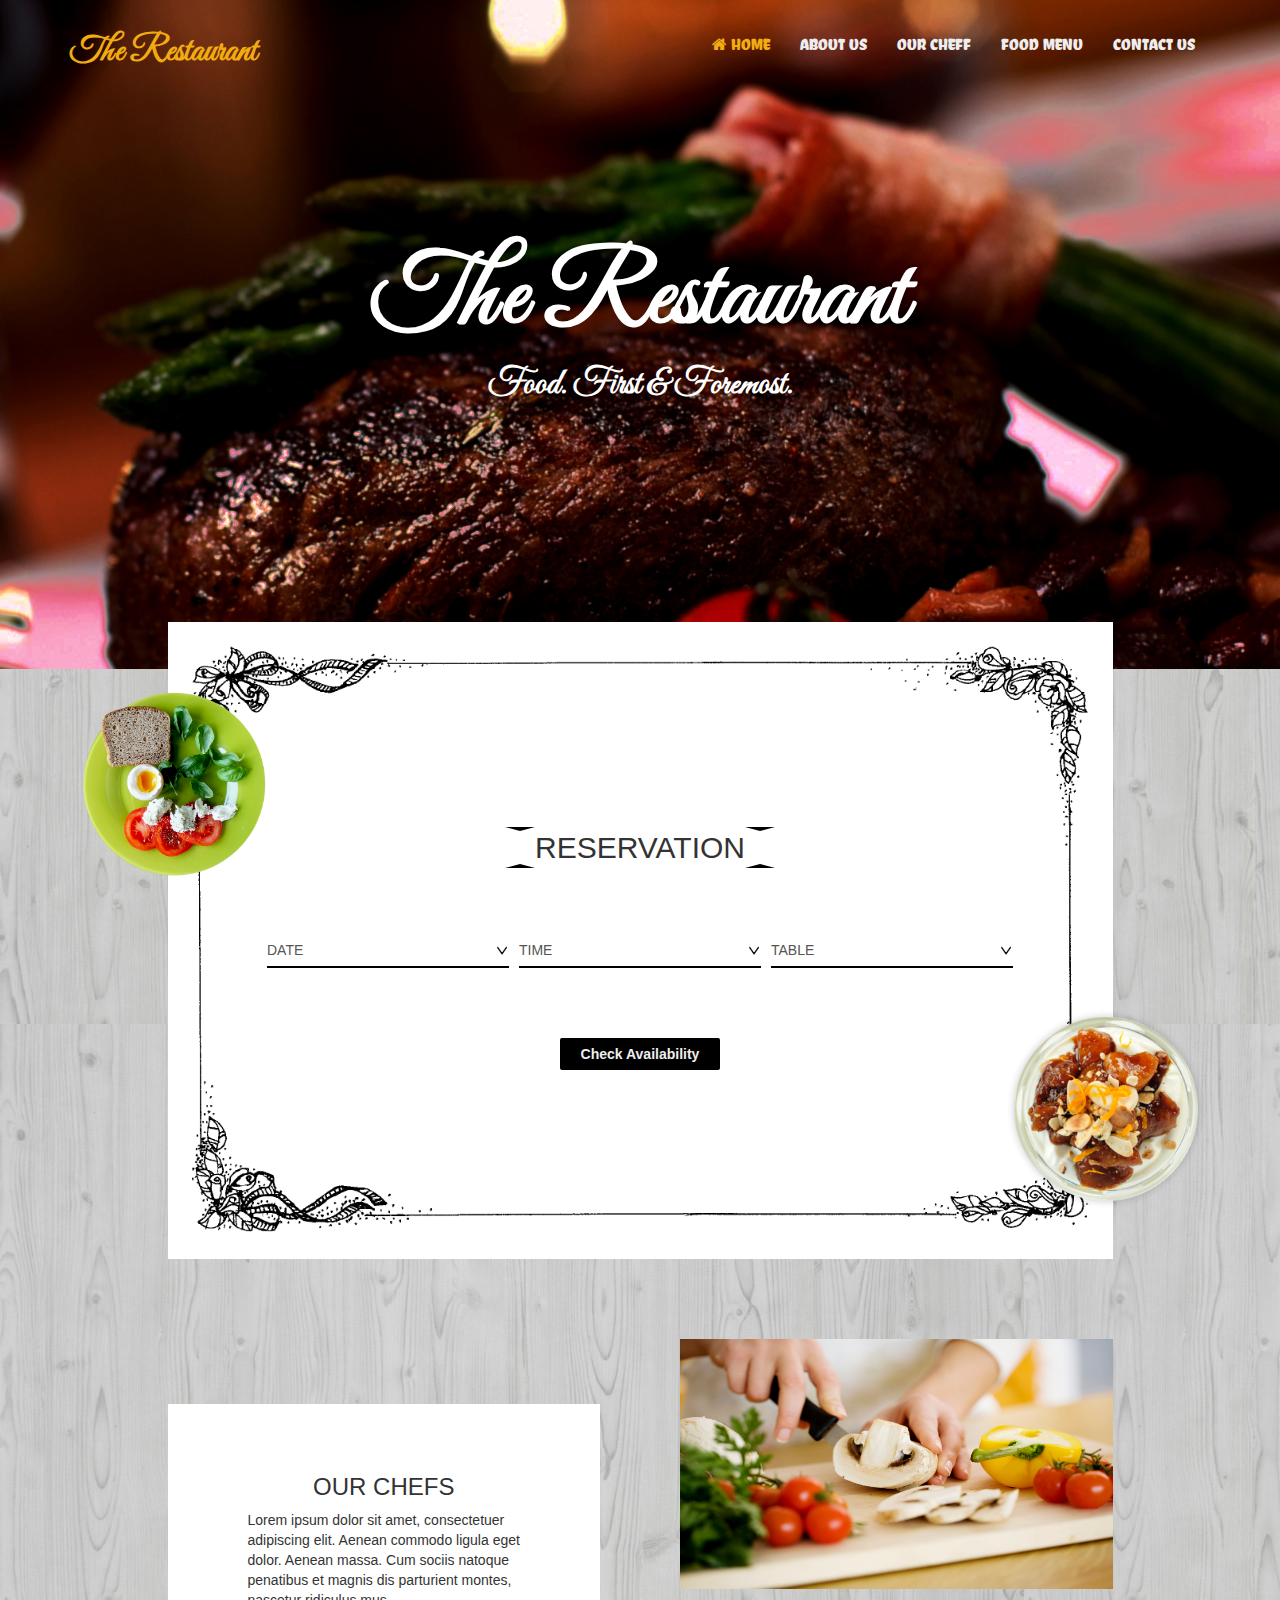
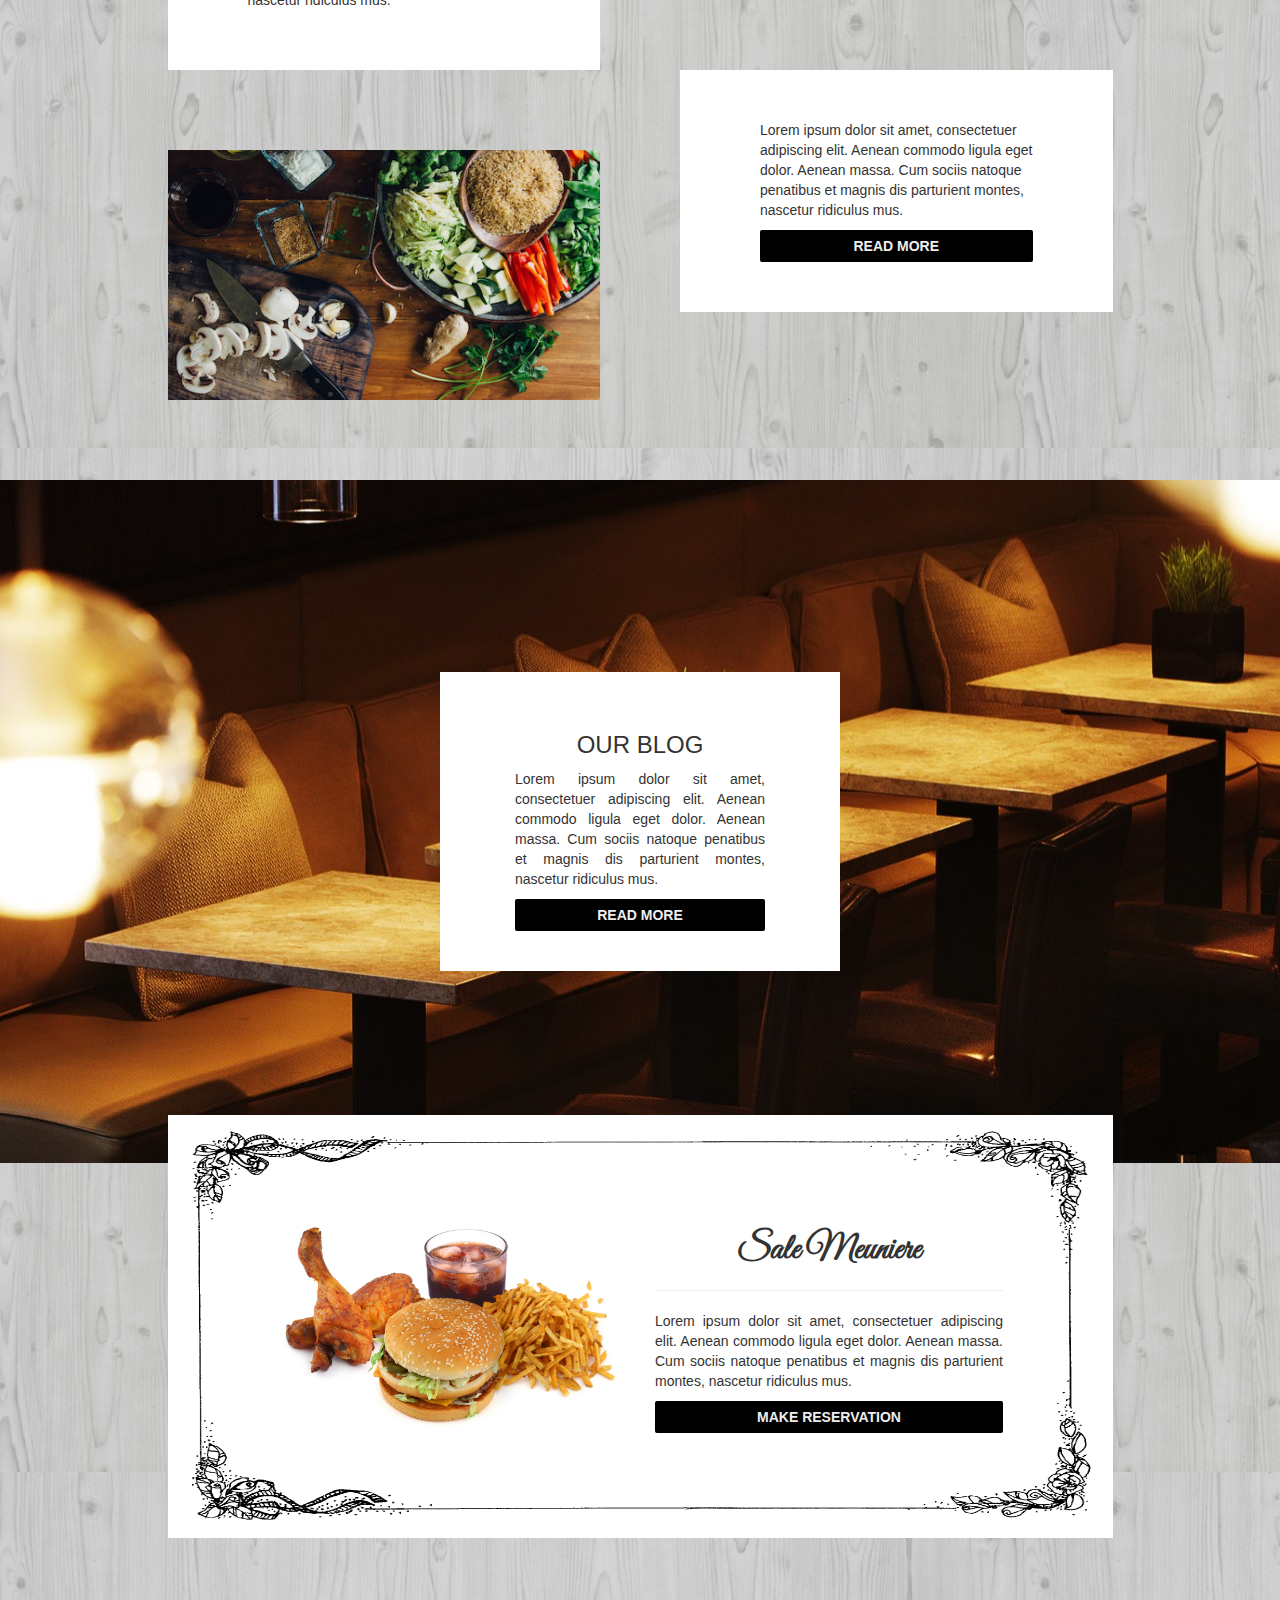
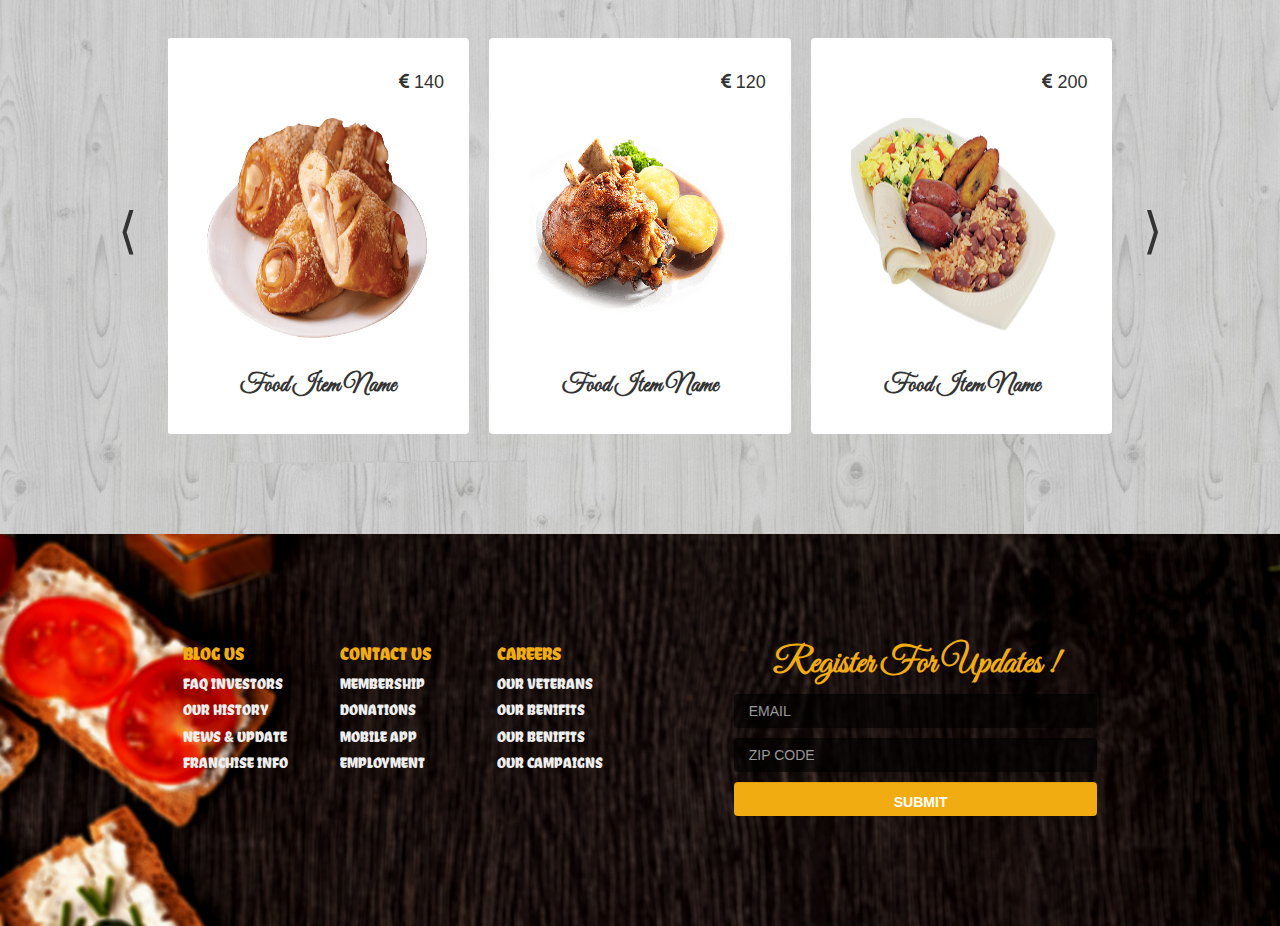
<file: index.html>
<!DOCTYPE html>
<html lang="en">
<head>

    <!-- All Meta -->
    <meta charset="utf-8">
    <meta http-equiv="X-UA-Compatible" content="ie=edge">
    <meta name="author" content="PeaceYeard">
    <meta name="description" content="">
    <meta name="viewport" content="width=device-width, initial-scale=1.0">

    <!-- Document Title -->
    <title>The Restaurent</title>

    <!-- Favicon -->
    <link rel="shortcut icon" type="image/x-icon" href="img/logo.png">

    <!-- All CSS -->
    <link rel="stylesheet" href="https://maxcdn.bootstrapcdn.com/bootstrap/3.3.7/css/bootstrap.min.css" integrity="sha384-BVYiiSIFeK1dGmJRAkycuHAHRg32OmUcww7on3RYdg4Va+PmSTsz/K68vbdEjh4u" crossorigin="anonymous">
    <link rel="stylesheet" href="https://cdnjs.cloudflare.com/ajax/libs/OwlCarousel2/2.3.4/assets/owl.carousel.min.css">
    <link rel="stylesheet" href="https://cdnjs.cloudflare.com/ajax/libs/OwlCarousel2/2.3.4/assets/owl.theme.default.min.css">
    <link rel="stylesheet" href="https://stackpath.bootstrapcdn.com/font-awesome/4.7.0/css/font-awesome.min.css">
    <link rel="stylesheet" href="style.css">
</head>
<body>

    <!-- header -->
<header class="header" id="home">
    <nav class="navbar navbar-default mainmenu">
        <div class="container">
            <div class="row">
                <div class="col-md-12">
                     <div class="navbar-header">
                        <button type="button" class="navbar-toggle pull-right" data-toggle="collapse" data-target="#mainmenu">
                            <span class="icon-bar"></span>
                            <span class="icon-bar"></span>
                            <span class="icon-bar"></span>
                        </button>
                        <a href="#home" class="navbar-brand logo great-vibes">The Restaurant</a>
                    </div>
                    <div class="collapse navbar-collapse" id="mainmenu">
                        <ul class="nav navbar-nav navbar-right">
                            <li><a href="index.html" class="active"><i class="fa fa-home"></i> home</a></li>
                            <li><a href="about.html">about us</a></li>
                            <li><a href="cheff.html">our cheff</a></li>
                            <li><a href="menu.html">food menu</a></li>
                            <li><a href="contact.html">contact us</a></li>
                        </ul>
                    </div>
                </div>
            </div>
        </nav>
    </div>
</header>

    <!-- Slider -->
<section class="slider" id="slider">
    <div class="caption text-center">
        <p class="logo great-vibes">The Restaurant</p>
        <p class="slogan text-capitalize great-vibes">food. first &amp; foremost.</p>
    </div>
</section>

    <!-- Reservation -->
<section class="reservation text-center" id="reservation">
    <div class="container">
        <div class="row">
            <div class="col-xs-offset-1 col-xs-10">
                <form action="" method="get" class="form-inline reservation-form">
                    <div class="title text-uppercase">
                        <h2>reservation</h2>
                    </div>
                    <div class="select-option col-xs-4">
                        <div class="select-option-area">
                            <select class="form-control" required>
                                <option>DATE <i class="fa fa-chevron-down"></i></option>
                                <option value="20 April 2017">20 April 2017</option>
                                <option value="21 April 2017">21 April 2017</option>
                                <option value="22 April 2017">22 April 2017</option>
                            </select>
                        </div>
                    </div>
                    <div class="select-option col-xs-4">
                        <div class="select-option-area">
                            <select class="form-control" required>
                                <option>TIME <i class="fa fa-chevron-down"></i></option>
                                <option value="8:00 am">8:00 am</option>
                                <option value="8:30 am">8:30 am</option>
                                <option value="9:00 am">9:00 am</option>
                            </select>
                        </div>
                    </div>
                    <div class="select-option col-xs-4">
                        <div class="select-option-area">
                            <select class="form-control" required>
                                <option>TABLE <i class="fa fa-chevron-down"></i></option>
                                <option value="01 Person">1 Person</option>
                                <option value="02 Person">2 Person</option>
                                <option value="03 Person">4 Person</option>
                            </select>
                        </div>
                    </div>
                    <input type="submit" class="btn btn-check" value="Check Availability">
                </form>
                <img src="img/reservation-left.png" class="reservation-left">
                <img src="img/reservation-right.png" class="reservation-right">
            </div>
        </div>
    </div>
</section>

    <!-- Chef -->
<section class="chef" id="chef">
    <div class="container">
        <div class="row">
            <div class="col-md-offset-1 col-md-10">
                <div class="row">
                    <div class="col-sm-6 pull-right">
                        <img src="img/kitchen.jpg" class="chef-img right">
                        <!--<img src="img/healthy-cooking.jpg" class="chef-img right">-->
                    </div>
                    <div class="col-sm-6">
                        <div class="chef-promo left">
                            <h3 class="text-center text-uppercase">Our Chefs</h3>
                            <p>Lorem ipsum dolor sit amet, consectetuer adipiscing elit. Aenean commodo ligula eget dolor. Aenean massa. Cum sociis natoque penatibus et magnis dis parturient montes, nascetur ridiculus mus.</p>
                        </div>
                    </div>
                </div>
                <div class="row">
                    <div class="col-sm-6">
                        <img src="img/cooking.png" class="chef-img left">
                    </div>
                    <div class="col-sm-6">
                        <div class="chef-promo right">
                            <p>Lorem ipsum dolor sit amet, consectetuer adipiscing elit. Aenean commodo ligula eget dolor. Aenean massa. Cum sociis natoque penatibus et magnis dis parturient montes, nascetur ridiculus mus.</p>
                            <a href="#" class="btn btn-full text-uppercase">read more</a>
                        </div>
                    </div>
                </div>
            </div>
        </div>
    </div>
</section>

    <!-- Blog -->
<section class="blog text-center" id="blog">
    <div class="carousel slide" data-ride="carousel" data-interval="3300">
        <div class="carousel-inner">
            <div class="item active">
                <div class="blog-text">
                    <h3 class="text-uppercase">Our Blog</h3>
                    <p class="text-justify">Lorem ipsum dolor sit amet, consectetuer adipiscing elit. Aenean commodo ligula eget dolor. Aenean massa. Cum sociis natoque penatibus et magnis dis parturient montes, nascetur ridiculus mus.</p>
                    <a href="#" class="btn btn-full text-uppercase">read more</a>
                </div>
            </div>
            <div class="item">
                <div class="blog-text">
                    <h3 class="text-uppercase">Our Blog</h3>
                    <p class="text-justify">Lorem ipsum dolor sit amet, consectetuer adipiscing elit. Aenean commodo ligula eget dolor. Aenean massa. Cum sociis natoque penatibus et magnis dis parturient montes, nascetur ridiculus mus.</p>
                    <a href="#" class="btn btn-full text-uppercase">read more</a>
                </div>
            </div>
        </div>
    </div>
</section>

    <!-- Featured -->
<section class="featured" id="featured">
    <div class="container">
        <div class="row">
            <div class="col-md-10">
                <div class="featured-item">
                    <div class="col-sm-6">
                        <img src="img/featured.jpg">
                    </div>
                    <div class="col-sm-6">
                        <h1 class="text-center title">Sale Meuniere</h1><hr>
                        <p class="text-justify">Lorem ipsum dolor sit amet, consectetuer adipiscing elit. Aenean commodo ligula eget dolor. Aenean massa. Cum sociis natoque penatibus et magnis dis parturient montes, nascetur ridiculus mus.</p>
                        <a href="#" class="btn btn-full text-uppercase">make reservation</a>
                    </div>
                </div>
            </div>
        </div>
    </div>
</section>

    <!-- Special -->
<section class="special" id="special">
    <div class="container">
        <div class="row">
            <div class="col-xs-offset-1 col-xs-10">
                <div class="owl-carousel owl theme">
                    <div class="item">
                        <div class="food-item">
                            <h4 class="price text-right"><i class="fa fa-euro"></i> 140</h4>
                            <img src="img/food1.png">
                            <h3 class="name text-center">Food Item Name</h3>
                        </div>
                    </div>
                    <div class="item">
                        <div class="food-item">
                            <h4 class="price text-right"><i class="fa fa-euro"></i> 120</h4>
                            <img src="img/food2.png">
                            <h3 class="name text-center">Food Item Name</h3>
                        </div>
                    </div>
                    <div class="item">
                        <div class="food-item">
                            <h4 class="price text-right"><i class="fa fa-euro"></i> 200</h4>
                            <img src="img/food3.png">
                            <h3 class="name text-center">Food Item Name</h3>
                        </div>
                    </div>
                    <div class="item">
                        <div class="food-item">
                            <h4 class="price text-right"><i class="fa fa-euro"></i> 120</h4>
                            <img src="img/food4.png">
                            <h3 class="name text-center">Food Item Name</h3>
                        </div>
                    </div>
                </div>
            </div>
        </div>
    </div>
</section>

    <!-- Footer -->
<footer class="footer text-capitalize" id="footer">
    <div class="container">
        <div class="row">
            <div class="col-xs-offset-1 col-xs-10">
                <div class="footer-widget-area text-uppercase">
                    <div class="col-sm-6">
                        <div class="row">
                            <div class="col-xs-4">
                                <h4>blog Us</h4>
                                <ul>
                                    <li><a href="#">faq investors</a></li>
                                    <li><a href="#">our history</a></li>
                                    <li><a href="#">news &amp; update</a></li>
                                    <li><a href="#">franchise info</a></li>
                                </ul>
                            </div>
                            <div class="col-xs-4">
                                <h4>Contact Us</h4>
                                <ul>
                                    <li><a href="#">membership</a></li>
                                    <li><a href="#">donations</a></li>
                                    <li><a href="#">mobile app</a></li>
                                    <li><a href="#">employment</a></li>
                                </ul>
                            </div>
                            <div class="col-xs-4">
                                <h4>Careers</h4>
                                <ul>
                                    <li><a href="#">our veterans</a></li>
                                    <li><a href="#">our benifits</a></li>
                                    <li><a href="#">our benifits</a></li>
                                    <li><a href="#">our campaigns</a></li>
                                </ul>
                            </div>
                        </div>
                    </div>
                    <div class="col-sm-offset-1 col-sm-5">
                        <h1 class="text-capitalize text-center great-vibes">Register for Updates !</h1>
                        <form action="" method="get">
                            <input class="form-control" type="email" placeholder="EMAIL" required>
                            <input class="form-control" type="text" placeholder="ZIP CODE" required>
                            <input class="form-control" type="submit" value="SUBMIT">
                        </form>
                    </div>
                </div>
            </div>
        </div>
    </div>
</footer>

 <script src="https://ajax.googleapis.com/ajax/libs/jquery/3.3.1/jquery.min.js"></script>
<script src="js/carousel.js"></script>
<script>
    $(document).ready(function() {
      $('.owl-carousel').owlCarousel({
        loop: true,
        autoplay: true,
        margin: 10,
        responsiveClass: true,
        responsive: {
          0: {
            items: 1,
            nav: true
          },
          600: {
            items: 2,
            nav: false
          },
          1000: {
            items: 3,
            nav: true,
            loop: true,
            margin: 20
          }
        }
      })
    })
</script>
<script src="https://maxcdn.bootstrapcdn.com/bootstrap/3.3.7/js/bootstrap.min.js" integrity="sha384-Tc5IQib027qvyjSMfHjOMaLkfuWVxZxUPnCJA7l2mCWNIpG9mGCD8wGNIcPD7Txa" crossorigin="anonymous"></script>
</body>
</html>
</file>
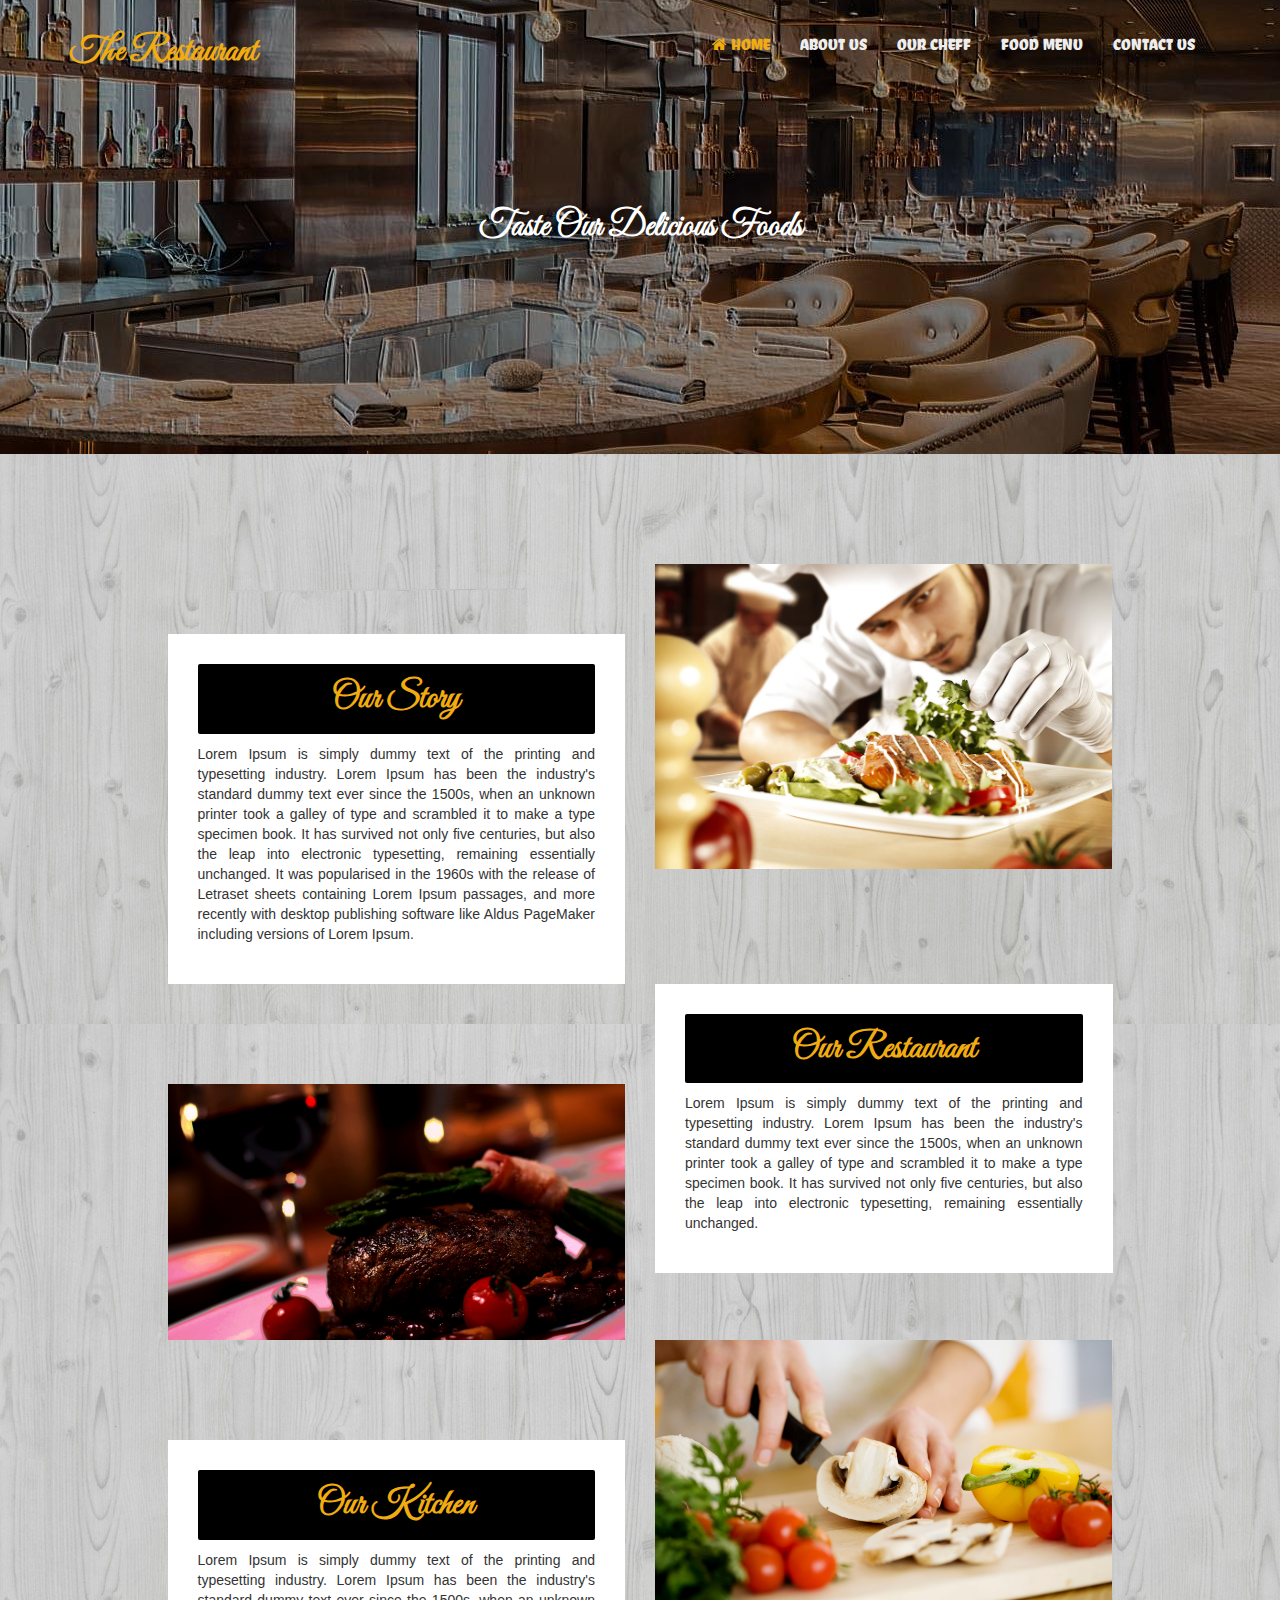
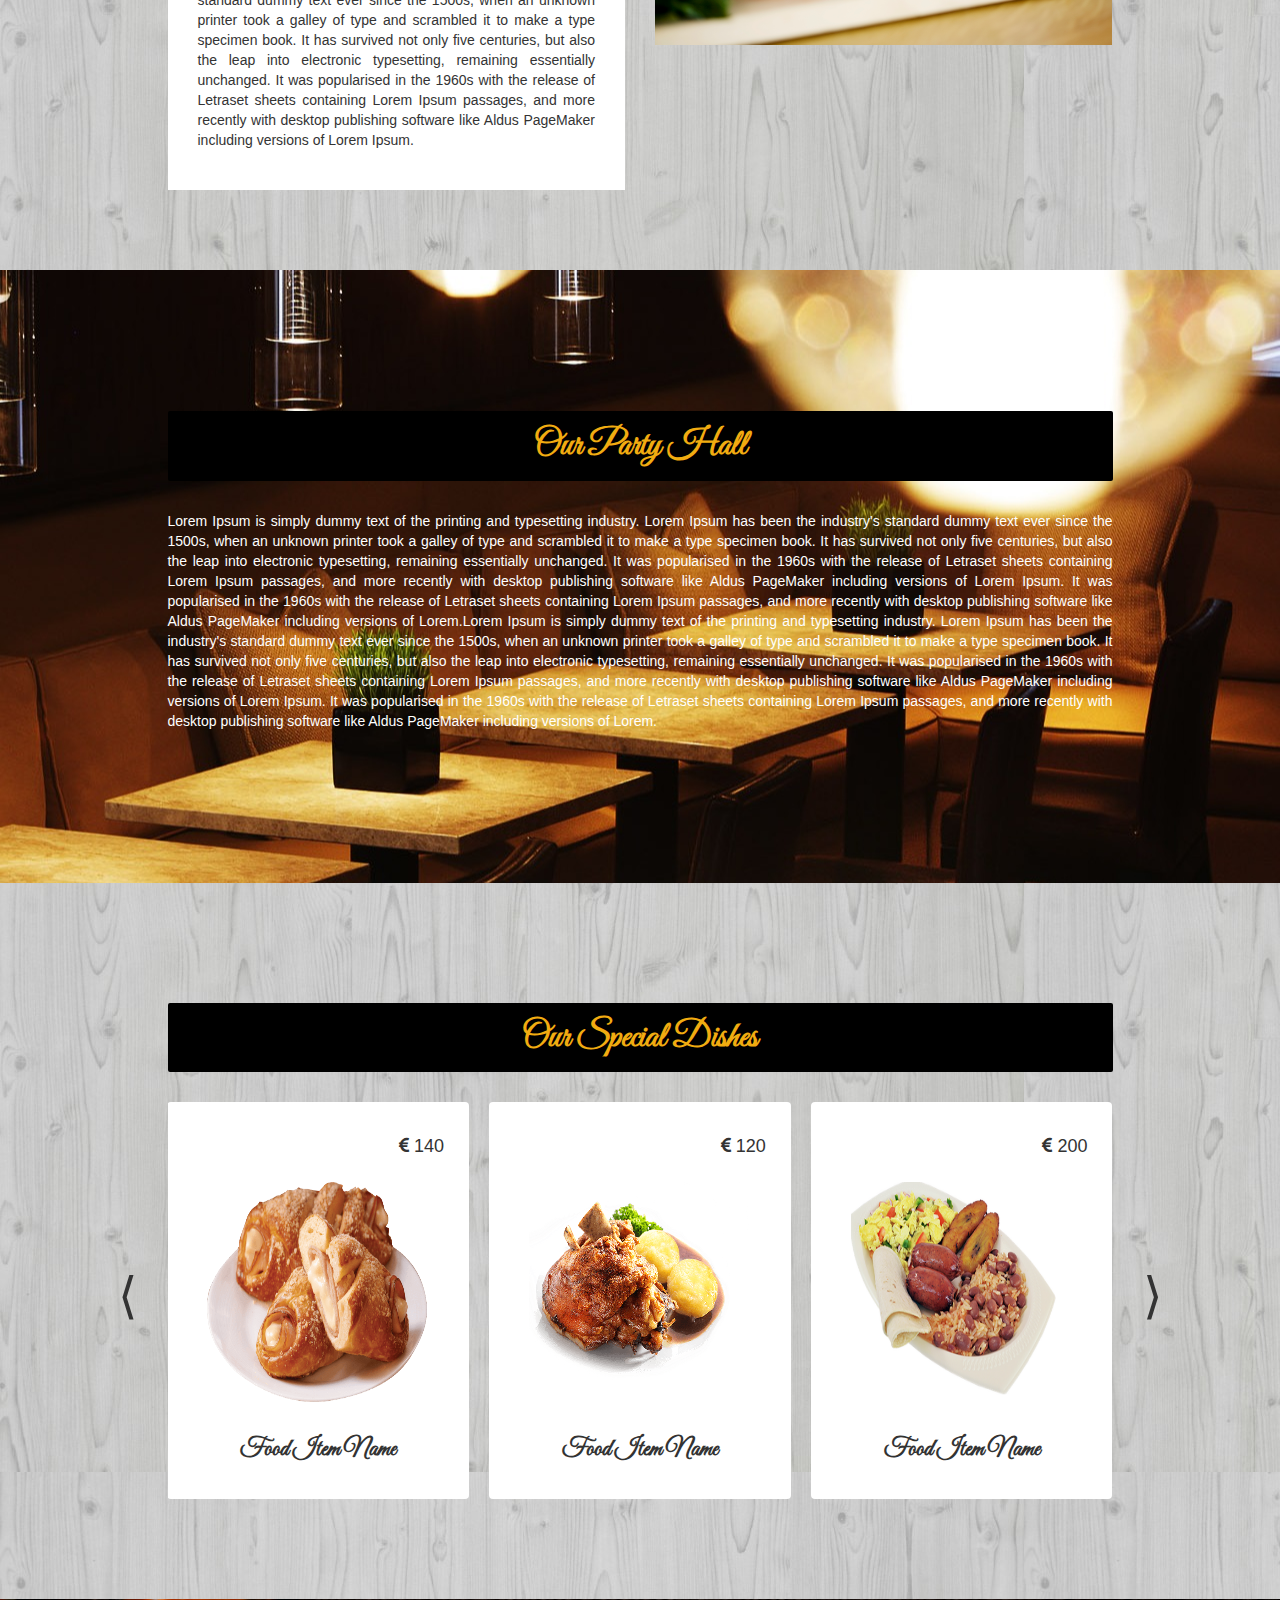
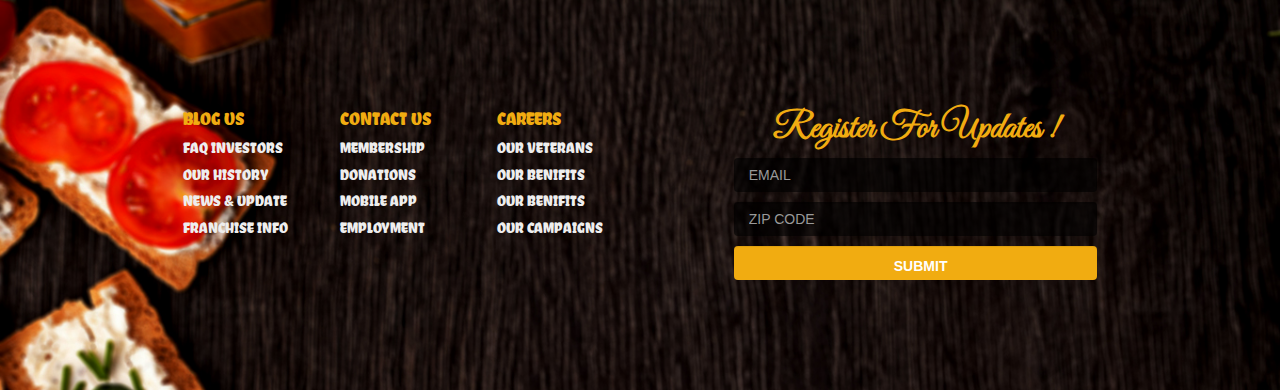
<file: about.html>
<!DOCTYPE html>
<html lang="en">
<head>

    <!-- All Meta -->
    <meta charset="utf-8">
    <meta http-equiv="X-UA-Compatible" content="ie=edge">
    <meta name="author" content="PeaceYeard">
    <meta name="description" content="">
    <meta name="viewport" content="width=device-width, initial-scale=1.0">

    <!-- Document Title -->
    <title>The Restaurent</title>

    <!-- Favicon -->
    <link rel="shortcut icon" type="image/x-icon" href="img/logo.png">

    <!-- All CSS -->
    <link rel="stylesheet" href="https://maxcdn.bootstrapcdn.com/bootstrap/3.3.7/css/bootstrap.min.css" integrity="sha384-BVYiiSIFeK1dGmJRAkycuHAHRg32OmUcww7on3RYdg4Va+PmSTsz/K68vbdEjh4u" crossorigin="anonymous">
    <link rel="stylesheet" href="https://cdnjs.cloudflare.com/ajax/libs/OwlCarousel2/2.3.4/assets/owl.carousel.min.css">
    <link rel="stylesheet" href="https://cdnjs.cloudflare.com/ajax/libs/OwlCarousel2/2.3.4/assets/owl.theme.default.min.css">
    <link rel="stylesheet" href="https://stackpath.bootstrapcdn.com/font-awesome/4.7.0/css/font-awesome.min.css">
    <link rel="stylesheet" href="style.css">
</head>
<body>

    <!-- header -->
<header class="header" id="home">
    <nav class="navbar navbar-default mainmenu">
        <div class="container">
            <div class="row">
                <div class="col-md-12">
                     <div class="navbar-header">
                        <button type="button" class="navbar-toggle pull-right" data-toggle="collapse" data-target="#mainmenu">
                            <span class="icon-bar"></span>
                            <span class="icon-bar"></span>
                            <span class="icon-bar"></span>
                        </button>
                        <a href="#home" class="navbar-brand logo great-vibes">The Restaurant</a>
                    </div>
                    <div class="collapse navbar-collapse" id="mainmenu">
                        <ul class="nav navbar-nav navbar-right">
                            <li><a href="index.html" class="active"><i class="fa fa-home"></i> home</a></li>
                            <li><a href="about.html">about us</a></li>
                            <li><a href="cheff.html">our cheff</a></li>
                            <li><a href="menu.html">food menu</a></li>
                            <li><a href="contact.html">contact us</a></li>
                        </ul>
                    </div>
                </div>
            </div>
        </nav>
    </div>
</header>

    <!-- Banner -->
<section class="banner" id="about-us">
    <div class="caption text-center">
        <p class="slogan text-capitalize great-vibes">Taste our delicious foods</p>
    </div>
</section>

    <!--About Us-->
<section class="about-us mt-80">
    <div class="container">
        <div class="row">
            <div class="col-md-offset-1 col-sm-10">
                <div class="row">
                    <div class="col-xs-6 pull-right mt-30">
                        <img src="img/about-us-1.jpg">
                    </div>
                    <div class="col-xs-6 mt-100">
                        <div class="p-30 bg-white radious">
                            <h1 class="great-vibes text-center text-capitalize p-15-0 mt-0 btn-full color">our story</h1>
                            <p class="text-justify">Lorem Ipsum is simply dummy text of the printing and typesetting industry. Lorem Ipsum has been the industry's standard dummy text ever since the 1500s, when an unknown printer took a galley of type and scrambled it to make a type specimen book. It has survived not only five centuries, but also the leap into electronic typesetting, remaining essentially unchanged. It was popularised in the 1960s with the release of Letraset sheets containing Lorem Ipsum passages, and more recently with desktop publishing software like Aldus PageMaker including versions of Lorem Ipsum.</p>
                        </div>
                    </div>
                </div>
                <div class="row">
                    <div class="col-xs-6 mt-100">
                        <img src="img/slider.jpg">
                    </div>
                    <div class="col-xs-6">
                        <div class="p-30 bg-white radious">
                            <h1 class="great-vibes text-center text-capitalize p-15-0 mt-0 btn-full color">our restaurant</h1>
                            <p class="text-justify">Lorem Ipsum is simply dummy text of the printing and typesetting industry. Lorem Ipsum has been the industry's standard dummy text ever since the 1500s, when an unknown printer took a galley of type and scrambled it to make a type specimen book. It has survived not only five centuries, but also the leap into electronic typesetting, remaining essentially unchanged.</p>
                        </div>
                    </div>
                </div>
                <div class="row">
                    <div class="col-xs-6 pull-right">
                        <img src="img/kitchen.jpg">
                    </div>
                    <div class="col-xs-6 mt-100">
                        <div class="p-30 bg-white radious">
                            <h1 class="great-vibes text-center text-capitalize p-15-0 mt-0 btn-full color">our kitchen</h1>
                            <p class="text-justify">Lorem Ipsum is simply dummy text of the printing and typesetting industry. Lorem Ipsum has been the industry's standard dummy text ever since the 1500s, when an unknown printer took a galley of type and scrambled it to make a type specimen book. It has survived not only five centuries, but also the leap into electronic typesetting, remaining essentially unchanged. It was popularised in the 1960s with the release of Letraset sheets containing Lorem Ipsum passages, and more recently with desktop publishing software like Aldus PageMaker including versions of Lorem Ipsum.</p>
                        </div>
                    </div>
                </div>
            </div>
        </div>
    </div>
</section>


    <!--Party Hall-->
    <section class="banner mt-80" id="party-hall">
        <div class="container">
            <div class="row">
                <div class="col-md-offset-1 col-sm-10">
                    <div class="hall-details">
                        <h1 class="great-vibes text-center text-capitalize p-15-0 mt-0 mb-30 btn-full color">our party hall</h1>
                        <p class="text-justify">Lorem Ipsum is simply dummy text of the printing and typesetting industry. Lorem Ipsum has been the industry's standard dummy text ever since the 1500s, when an unknown printer took a galley of type and scrambled it to make a type specimen book. It has survived not only five centuries, but also the leap into electronic typesetting, remaining essentially unchanged. It was popularised in the 1960s with the release of Letraset sheets containing Lorem Ipsum passages, and more recently with desktop publishing software like Aldus PageMaker including versions of Lorem Ipsum. It was popularised in the 1960s with the release of Letraset sheets containing Lorem Ipsum passages, and more recently with desktop publishing software like Aldus PageMaker including versions of Lorem.Lorem Ipsum is simply dummy text of the printing and typesetting industry. Lorem Ipsum has been the industry's standard dummy text ever since the 1500s, when an unknown printer took a galley of type and scrambled it to make a type specimen book. It has survived not only five centuries, but also the leap into electronic typesetting, remaining essentially unchanged. It was popularised in the 1960s with the release of Letraset sheets containing Lorem Ipsum passages, and more recently with desktop publishing software like Aldus PageMaker including versions of Lorem Ipsum. It was popularised in the 1960s with the release of Letraset sheets containing Lorem Ipsum passages, and more recently with desktop publishing software like Aldus PageMaker including versions of Lorem.</p>
                    </div>
                </div>
            </div>
        </div>
    </section>

    <!-- Special -->
<section class="special" id="special">
    <div class="container">
        <div class="row">
            <div class="col-xs-offset-1 col-xs-10">
                <h1 class="great-vibes text-center text-capitalize p-15-0 mb-30 btn-full color">our special dishes</h1>
                <div class="owl-carousel owl theme">
                    <div class="item">
                        <div class="food-item">
                            <h4 class="price text-right"><i class="fa fa-euro"></i> 140</h4>
                            <img src="img/food1.png">
                            <h3 class="name text-center">Food Item Name</h3>
                        </div>
                    </div>
                    <div class="item">
                        <div class="food-item">
                            <h4 class="price text-right"><i class="fa fa-euro"></i> 120</h4>
                            <img src="img/food2.png">
                            <h3 class="name text-center">Food Item Name</h3>
                        </div>
                    </div>
                    <div class="item">
                        <div class="food-item">
                            <h4 class="price text-right"><i class="fa fa-euro"></i> 200</h4>
                            <img src="img/food3.png">
                            <h3 class="name text-center">Food Item Name</h3>
                        </div>
                    </div>
                    <div class="item">
                        <div class="food-item">
                            <h4 class="price text-right"><i class="fa fa-euro"></i> 120</h4>
                            <img src="img/food4.png">
                            <h3 class="name text-center">Food Item Name</h3>
                        </div>
                    </div>
                </div>
            </div>
        </div>
    </div>
</section>

    <!-- Footer -->
<footer class="footer text-capitalize" id="footer">
    <div class="container">
        <div class="row">
            <div class="col-xs-offset-1 col-xs-10">
                <div class="footer-widget-area text-uppercase">
                    <div class="col-sm-6">
                        <div class="row">
                            <div class="col-xs-4">
                                <h4>blog Us</h4>
                                <ul>
                                    <li><a href="#">faq investors</a></li>
                                    <li><a href="#">our history</a></li>
                                    <li><a href="#">news &amp; update</a></li>
                                    <li><a href="#">franchise info</a></li>
                                </ul>
                            </div>
                            <div class="col-xs-4">
                                <h4>Contact Us</h4>
                                <ul>
                                    <li><a href="#">membership</a></li>
                                    <li><a href="#">donations</a></li>
                                    <li><a href="#">mobile app</a></li>
                                    <li><a href="#">employment</a></li>
                                </ul>
                            </div>
                            <div class="col-xs-4">
                                <h4>Careers</h4>
                                <ul>
                                    <li><a href="#">our veterans</a></li>
                                    <li><a href="#">our benifits</a></li>
                                    <li><a href="#">our benifits</a></li>
                                    <li><a href="#">our campaigns</a></li>
                                </ul>
                            </div>
                        </div>
                    </div>
                    <div class="col-sm-offset-1 col-sm-5">
                        <h1 class="text-capitalize text-center great-vibes">Register for Updates !</h1>
                        <form action="" method="get">
                            <input class="form-control" type="email" placeholder="EMAIL" required>
                            <input class="form-control" type="text" placeholder="ZIP CODE" required>
                            <input class="form-control" type="submit" value="SUBMIT">
                        </form>
                    </div>
                </div>
            </div>
        </div>
    </div>
</footer>

 <script src="https://ajax.googleapis.com/ajax/libs/jquery/3.3.1/jquery.min.js"></script>
<script src="js/carousel.js"></script>
<script>
    $(document).ready(function() {
      $('.owl-carousel').owlCarousel({
        loop: true,
        autoplay: true,
        margin: 10,
        responsiveClass: true,
        responsive: {
          0: {
            items: 1,
            nav: true
          },
          600: {
            items: 2,
            nav: false
          },
          1000: {
            items: 3,
            nav: true,
            loop: true,
            margin: 20
          }
        }
      })
    })
</script>
<script src="https://maxcdn.bootstrapcdn.com/bootstrap/3.3.7/js/bootstrap.min.js" integrity="sha384-Tc5IQib027qvyjSMfHjOMaLkfuWVxZxUPnCJA7l2mCWNIpG9mGCD8wGNIcPD7Txa" crossorigin="anonymous"></script>
</body>
</html>
</file>
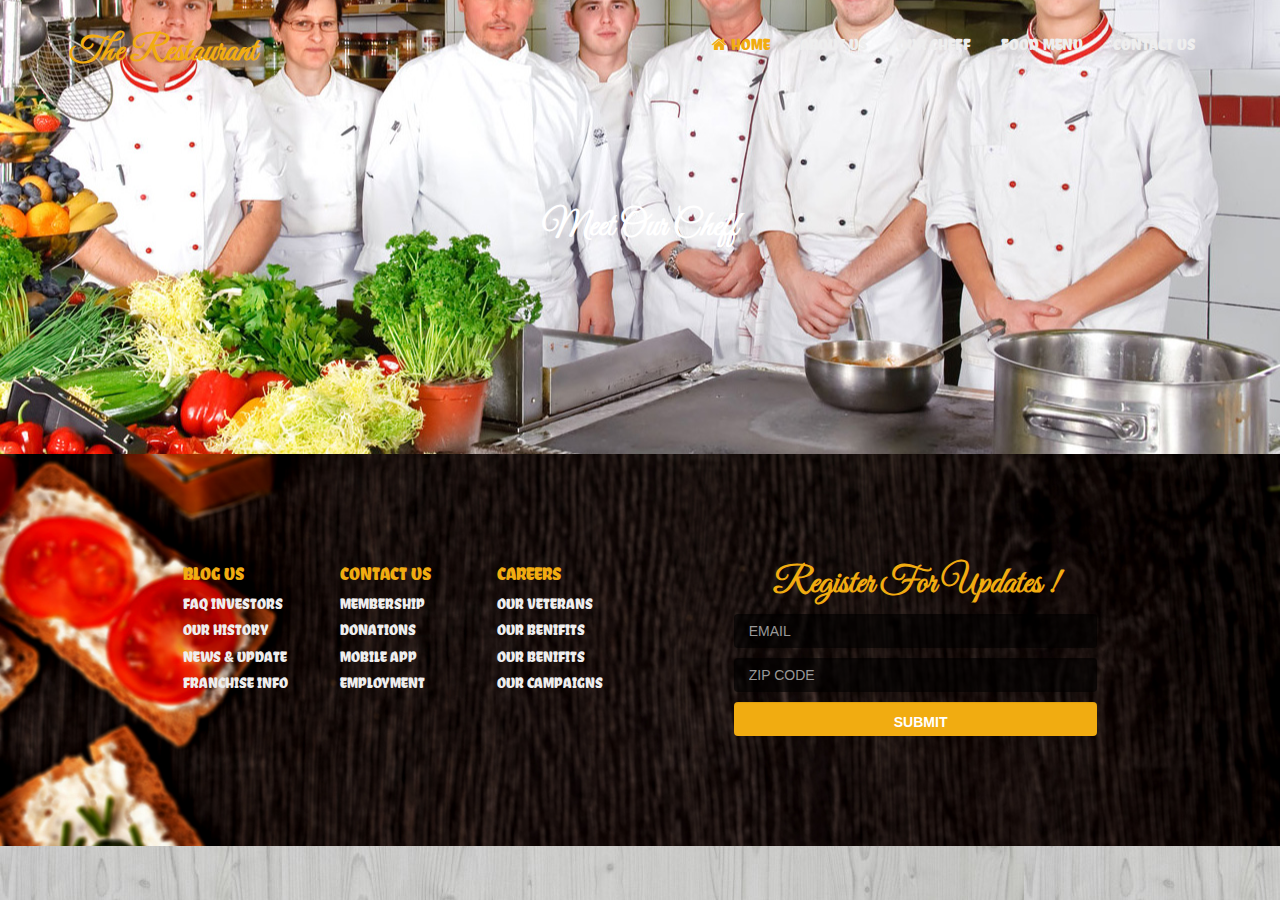
<file: cheff.html>
<!DOCTYPE html>
<html lang="en">
<head>

    <!-- All Meta -->
    <meta charset="utf-8">
    <meta http-equiv="X-UA-Compatible" content="ie=edge">
    <meta name="author" content="PeaceYeard">
    <meta name="description" content="">
    <meta name="viewport" content="width=device-width, initial-scale=1.0">

    <!-- Document Title -->
    <title>The Restaurent</title>

    <!-- Favicon -->
    <link rel="shortcut icon" type="image/x-icon" href="img/logo.png">

    <!-- All CSS -->
    <link rel="stylesheet" href="https://maxcdn.bootstrapcdn.com/bootstrap/3.3.7/css/bootstrap.min.css" integrity="sha384-BVYiiSIFeK1dGmJRAkycuHAHRg32OmUcww7on3RYdg4Va+PmSTsz/K68vbdEjh4u" crossorigin="anonymous">
    <link rel="stylesheet" href="https://cdnjs.cloudflare.com/ajax/libs/OwlCarousel2/2.3.4/assets/owl.carousel.min.css">
    <link rel="stylesheet" href="https://cdnjs.cloudflare.com/ajax/libs/OwlCarousel2/2.3.4/assets/owl.theme.default.min.css">
    <link rel="stylesheet" href="https://stackpath.bootstrapcdn.com/font-awesome/4.7.0/css/font-awesome.min.css">
    <link rel="stylesheet" href="style.css">
</head>
<body>

    <!-- header -->
<header class="header" id="home">
    <nav class="navbar navbar-default mainmenu">
        <div class="container">
            <div class="row">
                <div class="col-md-12">
                     <div class="navbar-header">
                        <button type="button" class="navbar-toggle pull-right" data-toggle="collapse" data-target="#mainmenu">
                            <span class="icon-bar"></span>
                            <span class="icon-bar"></span>
                            <span class="icon-bar"></span>
                        </button>
                        <a href="#home" class="navbar-brand logo great-vibes">The Restaurant</a>
                    </div>
                    <div class="collapse navbar-collapse" id="mainmenu">
                        <ul class="nav navbar-nav navbar-right">
                            <li><a href="index.html" class="active"><i class="fa fa-home"></i> home</a></li>
                            <li><a href="about.html">about us</a></li>
                            <li><a href="cheff.html">our cheff</a></li>
                            <li><a href="menu.html">food menu</a></li>
                            <li><a href="contact.html">contact us</a></li>
                        </ul>
                    </div>
                </div>
            </div>
        </nav>
    </div>
</header>

    <!-- Banner -->
<section class="banner" id="cheff-banner">
    <div class="caption text-center">
        <p class="slogan text-capitalize great-vibes">Meet our cheff</p>
    </div>
</section>

    <!-- Footer -->
<footer class="footer text-capitalize" id="footer">
    <div class="container">
        <div class="row">
            <div class="col-xs-offset-1 col-xs-10">
                <div class="footer-widget-area text-uppercase">
                    <div class="col-sm-6">
                        <div class="row">
                            <div class="col-xs-4">
                                <h4>blog Us</h4>
                                <ul>
                                    <li><a href="#">faq investors</a></li>
                                    <li><a href="#">our history</a></li>
                                    <li><a href="#">news &amp; update</a></li>
                                    <li><a href="#">franchise info</a></li>
                                </ul>
                            </div>
                            <div class="col-xs-4">
                                <h4>Contact Us</h4>
                                <ul>
                                    <li><a href="#">membership</a></li>
                                    <li><a href="#">donations</a></li>
                                    <li><a href="#">mobile app</a></li>
                                    <li><a href="#">employment</a></li>
                                </ul>
                            </div>
                            <div class="col-xs-4">
                                <h4>Careers</h4>
                                <ul>
                                    <li><a href="#">our veterans</a></li>
                                    <li><a href="#">our benifits</a></li>
                                    <li><a href="#">our benifits</a></li>
                                    <li><a href="#">our campaigns</a></li>
                                </ul>
                            </div>
                        </div>
                    </div>
                    <div class="col-sm-offset-1 col-sm-5">
                        <h1 class="text-capitalize text-center great-vibes">Register for Updates !</h1>
                        <form action="" method="get">
                            <input class="form-control" type="email" placeholder="EMAIL" required>
                            <input class="form-control" type="text" placeholder="ZIP CODE" required>
                            <input class="form-control" type="submit" value="SUBMIT">
                        </form>
                    </div>
                </div>
            </div>
        </div>
    </div>
</footer>

 <script src="https://ajax.googleapis.com/ajax/libs/jquery/3.3.1/jquery.min.js"></script>
<script src="js/carousel.js"></script>
<script>
    $(document).ready(function() {
      $('.owl-carousel').owlCarousel({
        loop: true,
        autoplay: true,
        margin: 10,
        responsiveClass: true,
        responsive: {
          0: {
            items: 1,
            nav: true
          },
          600: {
            items: 2,
            nav: false
          },
          1000: {
            items: 3,
            nav: true,
            loop: true,
            margin: 20
          }
        }
      })
    })
</script>
<script src="https://maxcdn.bootstrapcdn.com/bootstrap/3.3.7/js/bootstrap.min.js" integrity="sha384-Tc5IQib027qvyjSMfHjOMaLkfuWVxZxUPnCJA7l2mCWNIpG9mGCD8wGNIcPD7Txa" crossorigin="anonymous"></script>
</body>
</html>
</file>
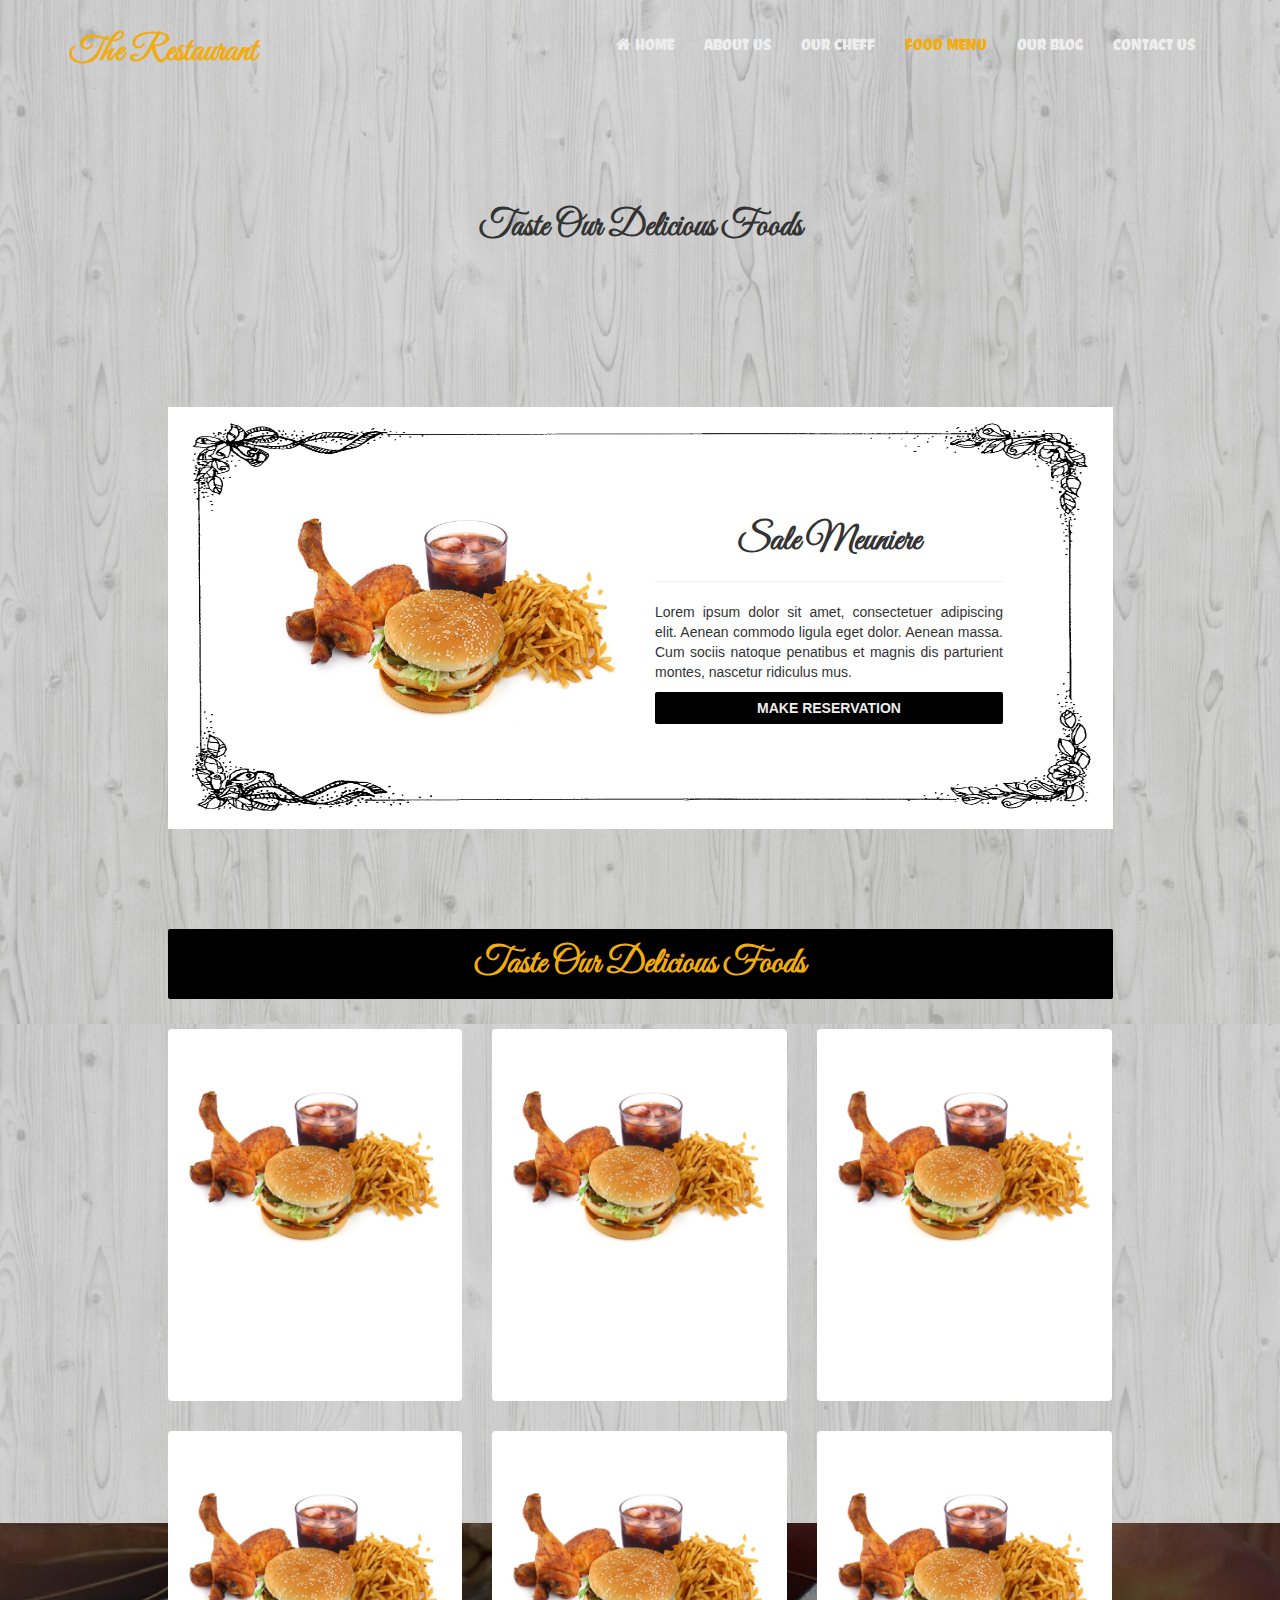
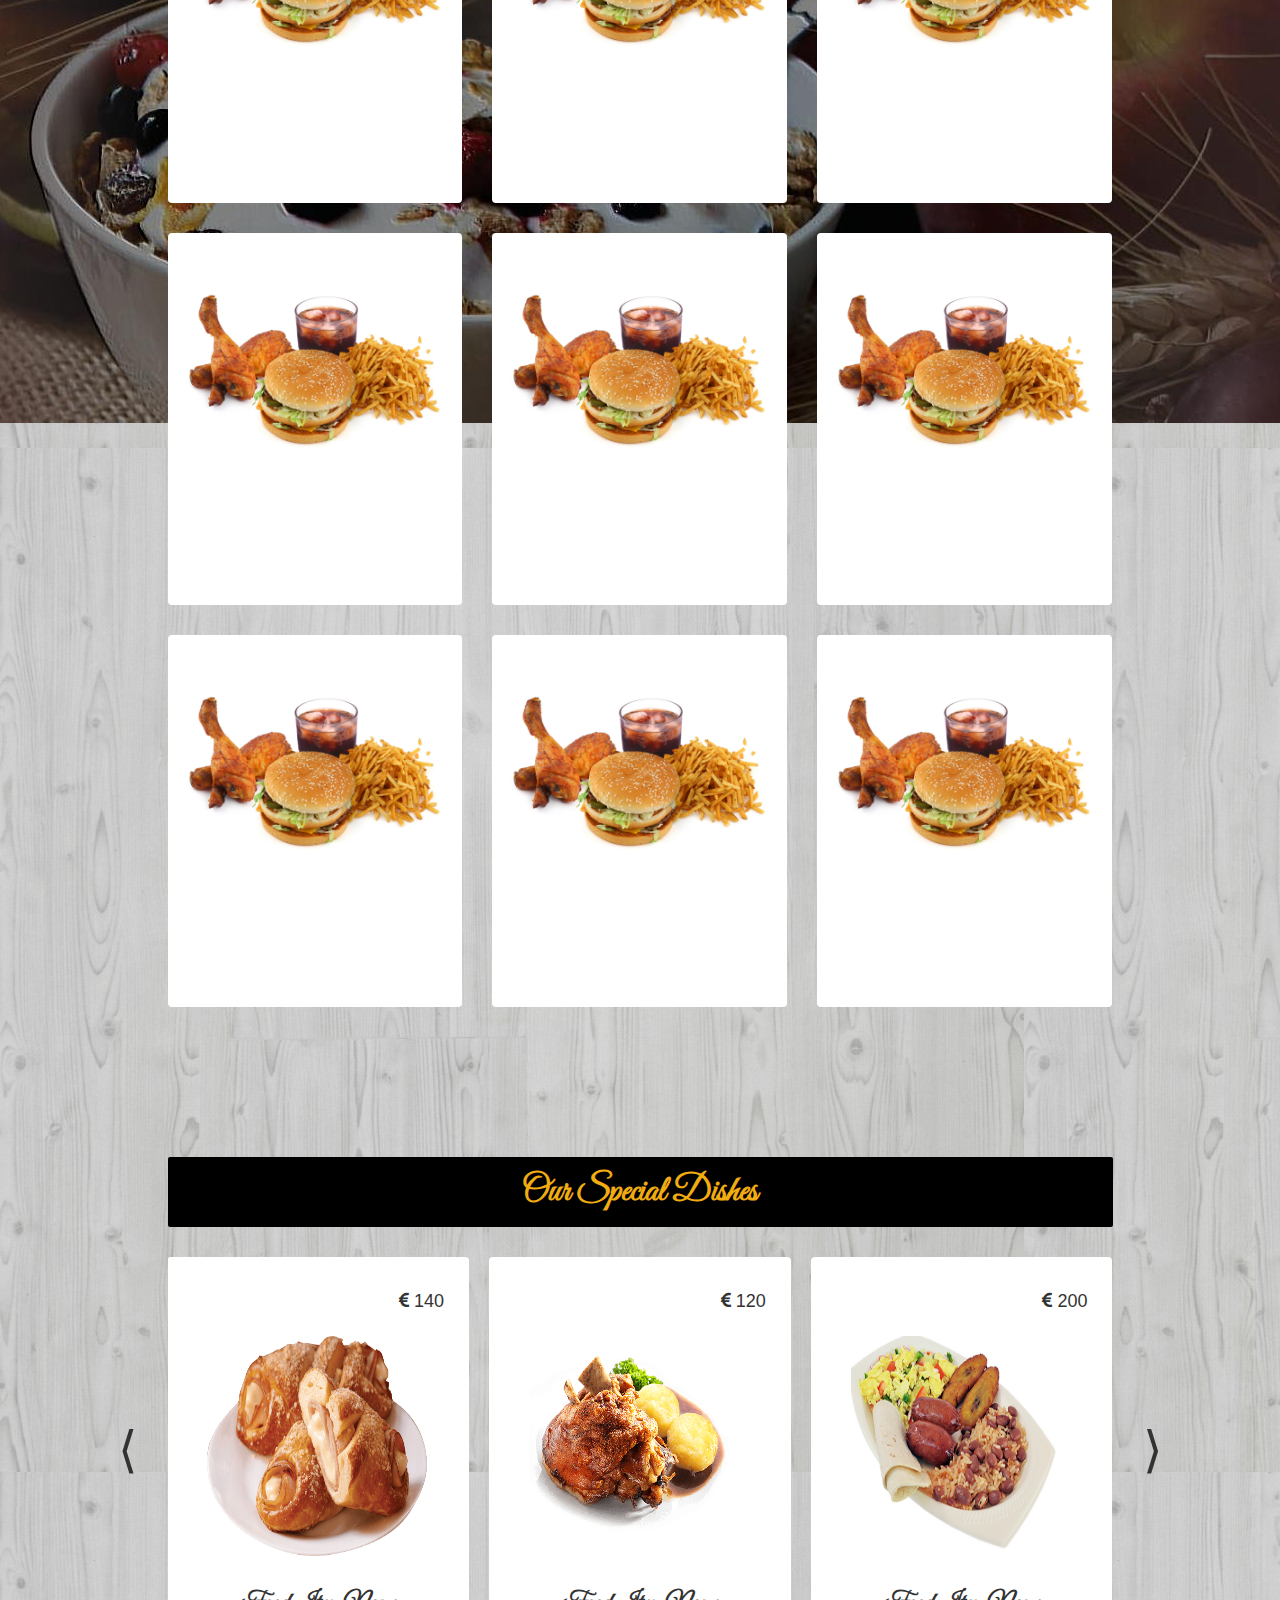
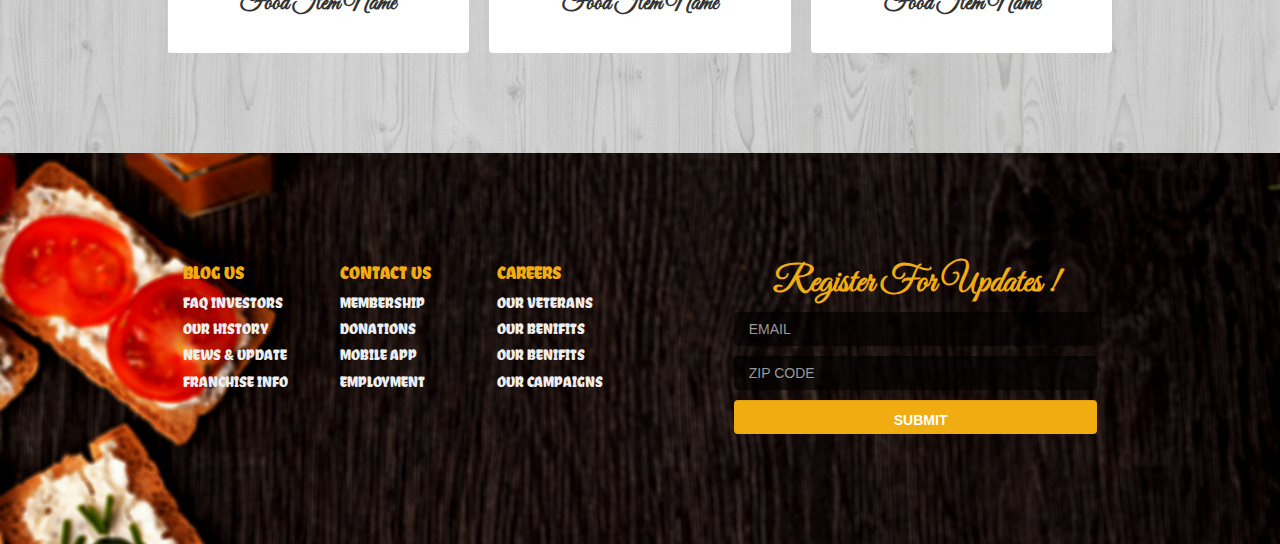
<file: food-menu.html>
<!DOCTYPE html>
<html lang="en">
<head>

    <!-- All Meta -->
    <meta charset="utf-8">
    <meta http-equiv="X-UA-Compatible" content="ie=edge">
    <meta name="author" content="PeaceYeard">
    <meta name="description" content="">
    <meta name="viewport" content="width=device-width, initial-scale=1.0">

    <!-- Document Title -->
    <title>The Restaurent</title>

    <!-- Favicon -->
    <link rel="shortcut icon" type="image/x-icon" href="img/logo.png">

    <!-- All CSS -->
    <link rel="stylesheet" href="https://maxcdn.bootstrapcdn.com/bootstrap/3.3.7/css/bootstrap.min.css" integrity="sha384-BVYiiSIFeK1dGmJRAkycuHAHRg32OmUcww7on3RYdg4Va+PmSTsz/K68vbdEjh4u" crossorigin="anonymous">
    <link rel="stylesheet" href="https://cdnjs.cloudflare.com/ajax/libs/OwlCarousel2/2.3.4/assets/owl.carousel.min.css">
    <link rel="stylesheet" href="https://cdnjs.cloudflare.com/ajax/libs/OwlCarousel2/2.3.4/assets/owl.theme.default.min.css">
    <link rel="stylesheet" href="https://stackpath.bootstrapcdn.com/font-awesome/4.7.0/css/font-awesome.min.css">
    <link rel="stylesheet" href="style.css">
</head>
<body>

    <!-- header -->
<header class="header" id="home">
    <nav class="navbar navbar-default mainmenu">
        <div class="container">
            <div class="row">
                <div class="col-md-12">
                     <div class="navbar-header">
                        <button type="button" class="navbar-toggle pull-right" data-toggle="collapse" data-target="#mainmenu">
                            <span class="icon-bar"></span>
                            <span class="icon-bar"></span>
                            <span class="icon-bar"></span>
                        </button>
                        <a href="#home" class="navbar-brand logo great-vibes">The Restaurant</a>
                    </div>
                    <div class="collapse navbar-collapse" id="mainmenu">
                        <ul class="nav navbar-nav navbar-right">
                            <li><a href="index.html"><i class="fa fa-home"></i> home</a></li>
                            <li><a href="about.html">about us</a></li>
                            <li><a href="cheff.html">our cheff</a></li>
                            <li><a href="food-menu.html" class="active">food menu</a></li>
                            <li><a href="blog.html">our blog</a></li>
                            <li><a href="contact.html">contact us</a></li>
                        </ul>
                    </div>
                </div>
            </div>
        </nav>
    </div>
</header>

    <!-- Banner -->
<section class="banner" id="slider">
    <div class="caption text-center">
        <p class="slogan text-capitalize great-vibes">Taste our delicious foods</p>
    </div>
</section>

    <!-- Featured -->
<section class="featured" id="featured">
    <div class="container">
        <div class="row">
            <div class="col-md-10">
                <div class="featured-item">
                    <div class="col-sm-6">
                        <img src="img/featured.jpg">
                    </div>
                    <div class="col-sm-6">
                        <h1 class="text-center title">Sale Meuniere</h1><hr>
                        <p class="text-justify">Lorem ipsum dolor sit amet, consectetuer adipiscing elit. Aenean commodo ligula eget dolor. Aenean massa. Cum sociis natoque penatibus et magnis dis parturient montes, nascetur ridiculus mus.</p>
                        <a href="#" class="btn btn-full text-uppercase">make reservation</a>
                    </div>
                </div>
            </div>
        </div>
    </div>
</section>

    <!-- food-item -->
<section class="food-menu" id="food-menu">
    <div class="container">
        <div class="row">
            <div class="col-md-offset-1 col-sm-10">
                <h1 class="great-vibes text-center text-capitalize p-15-0 mb-30 btn-full color">Taste our delicious foods</h1>
                <div class="row">
                    <div class="col-md-4 col-sm-3 col-xs-6 mb-30">
                        <div class="food-item">
                            <div class="name-price">
                                <span class="text-center weight--bold great-vibes">Sale Meuniere</span>
                                <span class="pull-right text-right"><i class="fa fa-euro"></i>12</span>
                            </div>
                            <img src="img/featured.jpg">
                            <div class="food-details">
                                <ol>
                                    <li>Chicken Steak Rice</li>
                                    <li>BBQ Drumstick Rice</li>
                                    <li>Arabian Chicken Rice</li>
                                    <li>Nasi Goreng Ayam</li>
                                    <li>Butter Chicken Steak Rice</li>
                                    <li>Chicken Chili Rice</li>
                                </ol>
                            </div>
                        </div>
                    </div>
                    <div class="col-md-4 col-sm-3 col-xs-6 mb-30">
                        <div class="food-item">
                            <div class="name-price">
                                <span class="text-center weight--bold great-vibes">Sale Meuniere</span>
                                <span class="pull-right text-right"><i class="fa fa-euro"></i>12</span>
                            </div>
                            <img src="img/featured.jpg">
                            <div class="food-details">
                                <ol>
                                    <li>Chicken Steak Rice</li>
                                    <li>BBQ Drumstick Rice</li>
                                    <li>Arabian Chicken Rice</li>
                                    <li>Nasi Goreng Ayam</li>
                                    <li>Butter Chicken Steak Rice</li>
                                    <li>Chicken Chili Rice</li>
                                </ol>
                            </div>
                        </div>
                    </div>
                    <div class="col-md-4 col-sm-3 col-xs-6 mb-30">
                        <div class="food-item">
                            <div class="name-price">
                                <span class="text-center weight--bold great-vibes">Sale Meuniere</span>
                                <span class="pull-right text-right"><i class="fa fa-euro"></i>12</span>
                            </div>
                            <img src="img/featured.jpg">
                            <div class="food-details">
                                <ol>
                                    <li>Chicken Steak Rice</li>
                                    <li>BBQ Drumstick Rice</li>
                                    <li>Arabian Chicken Rice</li>
                                    <li>Nasi Goreng Ayam</li>
                                    <li>Butter Chicken Steak Rice</li>
                                    <li>Chicken Chili Rice</li>
                                </ol>
                            </div>
                        </div>
                    </div>
                    <div class="col-md-4 col-sm-3 col-xs-6 mb-30">
                        <div class="food-item">
                            <div class="name-price">
                                <span class="text-center weight--bold great-vibes">Sale Meuniere</span>
                                <span class="pull-right text-right"><i class="fa fa-euro"></i>12</span>
                            </div>
                            <img src="img/featured.jpg">
                            <div class="food-details">
                                <ol>
                                    <li>Chicken Steak Rice</li>
                                    <li>BBQ Drumstick Rice</li>
                                    <li>Arabian Chicken Rice</li>
                                    <li>Nasi Goreng Ayam</li>
                                    <li>Butter Chicken Steak Rice</li>
                                    <li>Chicken Chili Rice</li>
                                </ol>
                            </div>
                        </div>
                    </div>
                    <div class="col-md-4 col-sm-3 col-xs-6 mb-30">
                        <div class="food-item">
                            <div class="name-price">
                                <span class="text-center weight--bold great-vibes">Sale Meuniere</span>
                                <span class="pull-right text-right"><i class="fa fa-euro"></i>12</span>
                            </div>
                            <img src="img/featured.jpg">
                            <div class="food-details">
                                <ol>
                                    <li>Chicken Steak Rice</li>
                                    <li>BBQ Drumstick Rice</li>
                                    <li>Arabian Chicken Rice</li>
                                    <li>Nasi Goreng Ayam</li>
                                    <li>Butter Chicken Steak Rice</li>
                                    <li>Chicken Chili Rice</li>
                                </ol>
                            </div>
                        </div>
                    </div>
                    <div class="col-md-4 col-sm-3 col-xs-6 mb-30">
                        <div class="food-item">
                            <div class="name-price">
                                <span class="text-center weight--bold great-vibes">Sale Meuniere</span>
                                <span class="pull-right text-right"><i class="fa fa-euro"></i>12</span>
                            </div>
                            <img src="img/featured.jpg">
                            <div class="food-details">
                                <ol>
                                    <li>Chicken Steak Rice</li>
                                    <li>BBQ Drumstick Rice</li>
                                    <li>Arabian Chicken Rice</li>
                                    <li>Nasi Goreng Ayam</li>
                                    <li>Butter Chicken Steak Rice</li>
                                    <li>Chicken Chili Rice</li>
                                </ol>
                            </div>
                        </div>
                    </div>
                    <div class="col-md-4 col-sm-3 col-xs-6 mb-30">
                        <div class="food-item">
                            <div class="name-price">
                                <span class="text-center weight--bold great-vibes">Sale Meuniere</span>
                                <span class="pull-right text-right"><i class="fa fa-euro"></i>12</span>
                            </div>
                            <img src="img/featured.jpg">
                            <div class="food-details">
                                <ol>
                                    <li>Chicken Steak Rice</li>
                                    <li>BBQ Drumstick Rice</li>
                                    <li>Arabian Chicken Rice</li>
                                    <li>Nasi Goreng Ayam</li>
                                    <li>Butter Chicken Steak Rice</li>
                                    <li>Chicken Chili Rice</li>
                                </ol>
                            </div>
                        </div>
                    </div>
                    <div class="col-md-4 col-sm-3 col-xs-6 mb-30">
                        <div class="food-item">
                            <div class="name-price">
                                <span class="text-center weight--bold great-vibes">Sale Meuniere</span>
                                <span class="pull-right text-right"><i class="fa fa-euro"></i>12</span>
                            </div>
                            <img src="img/featured.jpg">
                            <div class="food-details">
                                <ol>
                                    <li>Chicken Steak Rice</li>
                                    <li>BBQ Drumstick Rice</li>
                                    <li>Arabian Chicken Rice</li>
                                    <li>Nasi Goreng Ayam</li>
                                    <li>Butter Chicken Steak Rice</li>
                                    <li>Chicken Chili Rice</li>
                                </ol>
                            </div>
                        </div>
                    </div>
                    <div class="col-md-4 col-sm-3 col-xs-6 mb-30">
                        <div class="food-item">
                            <div class="name-price">
                                <span class="text-center weight--bold great-vibes">Sale Meuniere</span>
                                <span class="pull-right text-right"><i class="fa fa-euro"></i>12</span>
                            </div>
                            <img src="img/featured.jpg">
                            <div class="food-details">
                                <ol>
                                    <li>Chicken Steak Rice</li>
                                    <li>BBQ Drumstick Rice</li>
                                    <li>Arabian Chicken Rice</li>
                                    <li>Nasi Goreng Ayam</li>
                                    <li>Butter Chicken Steak Rice</li>
                                    <li>Chicken Chili Rice</li>
                                </ol>
                            </div>
                        </div>
                    </div>
                    <div class="col-md-4 col-sm-3 col-xs-6 mb-30">
                        <div class="food-item">
                            <div class="name-price">
                                <span class="text-center weight--bold great-vibes">Sale Meuniere</span>
                                <span class="pull-right text-right"><i class="fa fa-euro"></i>12</span>
                            </div>
                            <img src="img/featured.jpg">
                            <div class="food-details">
                                <ol>
                                    <li>Chicken Steak Rice</li>
                                    <li>BBQ Drumstick Rice</li>
                                    <li>Arabian Chicken Rice</li>
                                    <li>Nasi Goreng Ayam</li>
                                    <li>Butter Chicken Steak Rice</li>
                                    <li>Chicken Chili Rice</li>
                                </ol>
                            </div>
                        </div>
                    </div>
                    <div class="col-md-4 col-sm-3 col-xs-6 mb-30">
                        <div class="food-item">
                            <div class="name-price">
                                <span class="text-center weight--bold great-vibes">Sale Meuniere</span>
                                <span class="pull-right text-right"><i class="fa fa-euro"></i>12</span>
                            </div>
                            <img src="img/featured.jpg">
                            <div class="food-details">
                                <ol>
                                    <li>Chicken Steak Rice</li>
                                    <li>BBQ Drumstick Rice</li>
                                    <li>Arabian Chicken Rice</li>
                                    <li>Nasi Goreng Ayam</li>
                                    <li>Butter Chicken Steak Rice</li>
                                    <li>Chicken Chili Rice</li>
                                </ol>
                            </div>
                        </div>
                    </div>
                    <div class="col-md-4 col-sm-3 col-xs-6 mb-30">
                        <div class="food-item">
                            <div class="name-price">
                                <span class="text-center weight--bold great-vibes">Sale Meuniere</span>
                                <span class="pull-right text-right"><i class="fa fa-euro"></i>12</span>
                            </div>
                            <img src="img/featured.jpg">
                            <div class="food-details">
                                <ol>
                                    <li>Chicken Steak Rice</li>
                                    <li>BBQ Drumstick Rice</li>
                                    <li>Arabian Chicken Rice</li>
                                    <li>Nasi Goreng Ayam</li>
                                    <li>Butter Chicken Steak Rice</li>
                                    <li>Chicken Chili Rice</li>
                                </ol>
                            </div>
                        </div>
                    </div>
                </div>
            </div>
        </div>
    </div>
</section>

    <!-- Special -->
<section class="special" id="special">
    <div class="container">
        <div class="row">
            <div class="col-xs-offset-1 col-xs-10">
                <h1 class="great-vibes text-center text-capitalize p-15-0 mb-30 btn-full color">our special dishes</h1>
                <div class="owl-carousel owl theme">
                    <div class="item">
                        <div class="food-item">
                            <h4 class="price text-right"><i class="fa fa-euro"></i> 140</h4>
                            <img src="img/food1.png">
                            <h3 class="name text-center">Food Item Name</h3>
                        </div>
                    </div>
                    <div class="item">
                        <div class="food-item">
                            <h4 class="price text-right"><i class="fa fa-euro"></i> 120</h4>
                            <img src="img/food2.png">
                            <h3 class="name text-center">Food Item Name</h3>
                        </div>
                    </div>
                    <div class="item">
                        <div class="food-item">
                            <h4 class="price text-right"><i class="fa fa-euro"></i> 200</h4>
                            <img src="img/food3.png">
                            <h3 class="name text-center">Food Item Name</h3>
                        </div>
                    </div>
                    <div class="item">
                        <div class="food-item">
                            <h4 class="price text-right"><i class="fa fa-euro"></i> 120</h4>
                            <img src="img/food4.png">
                            <h3 class="name text-center">Food Item Name</h3>
                        </div>
                    </div>
                </div>
            </div>
        </div>
    </div>
</section>

    <!-- Footer -->
<footer class="footer text-capitalize" id="footer">
    <div class="container">
        <div class="row">
            <div class="col-xs-offset-1 col-xs-10">
                <div class="footer-widget-area text-uppercase">
                    <div class="col-sm-6">
                        <div class="row">
                            <div class="col-xs-4">
                                <h4>blog Us</h4>
                                <ul>
                                    <li><a href="#">faq investors</a></li>
                                    <li><a href="#">our history</a></li>
                                    <li><a href="#">news &amp; update</a></li>
                                    <li><a href="#">franchise info</a></li>
                                </ul>
                            </div>
                            <div class="col-xs-4">
                                <h4>Contact Us</h4>
                                <ul>
                                    <li><a href="#">membership</a></li>
                                    <li><a href="#">donations</a></li>
                                    <li><a href="#">mobile app</a></li>
                                    <li><a href="#">employment</a></li>
                                </ul>
                            </div>
                            <div class="col-xs-4">
                                <h4>Careers</h4>
                                <ul>
                                    <li><a href="#">our veterans</a></li>
                                    <li><a href="#">our benifits</a></li>
                                    <li><a href="#">our benifits</a></li>
                                    <li><a href="#">our campaigns</a></li>
                                </ul>
                            </div>
                        </div>
                    </div>
                    <div class="col-sm-offset-1 col-sm-5">
                        <h1 class="text-capitalize text-center great-vibes">Register for Updates !</h1>
                        <form action="" method="get">
                            <input class="form-control" type="email" placeholder="EMAIL" required>
                            <input class="form-control" type="text" placeholder="ZIP CODE" required>
                            <input class="form-control" type="submit" value="SUBMIT">
                        </form>
                    </div>
                </div>
            </div>
        </div>
    </div>
</footer>

 <script src="https://ajax.googleapis.com/ajax/libs/jquery/3.3.1/jquery.min.js"></script>
<script src="js/carousel.js"></script>
<script>
    $(document).ready(function() {
      $('.owl-carousel').owlCarousel({
        loop: true,
        autoplay: true,
        margin: 10,
        responsiveClass: true,
        responsive: {
          0: {
            items: 1,
            nav: true
          },
          600: {
            items: 2,
            nav: false
          },
          1000: {
            items: 3,
            nav: true,
            loop: true,
            margin: 20
          }
        }
      })
    })
</script>
<script src="https://maxcdn.bootstrapcdn.com/bootstrap/3.3.7/js/bootstrap.min.js" integrity="sha384-Tc5IQib027qvyjSMfHjOMaLkfuWVxZxUPnCJA7l2mCWNIpG9mGCD8wGNIcPD7Txa" crossorigin="anonymous"></script>
</body>
</html>
</file>
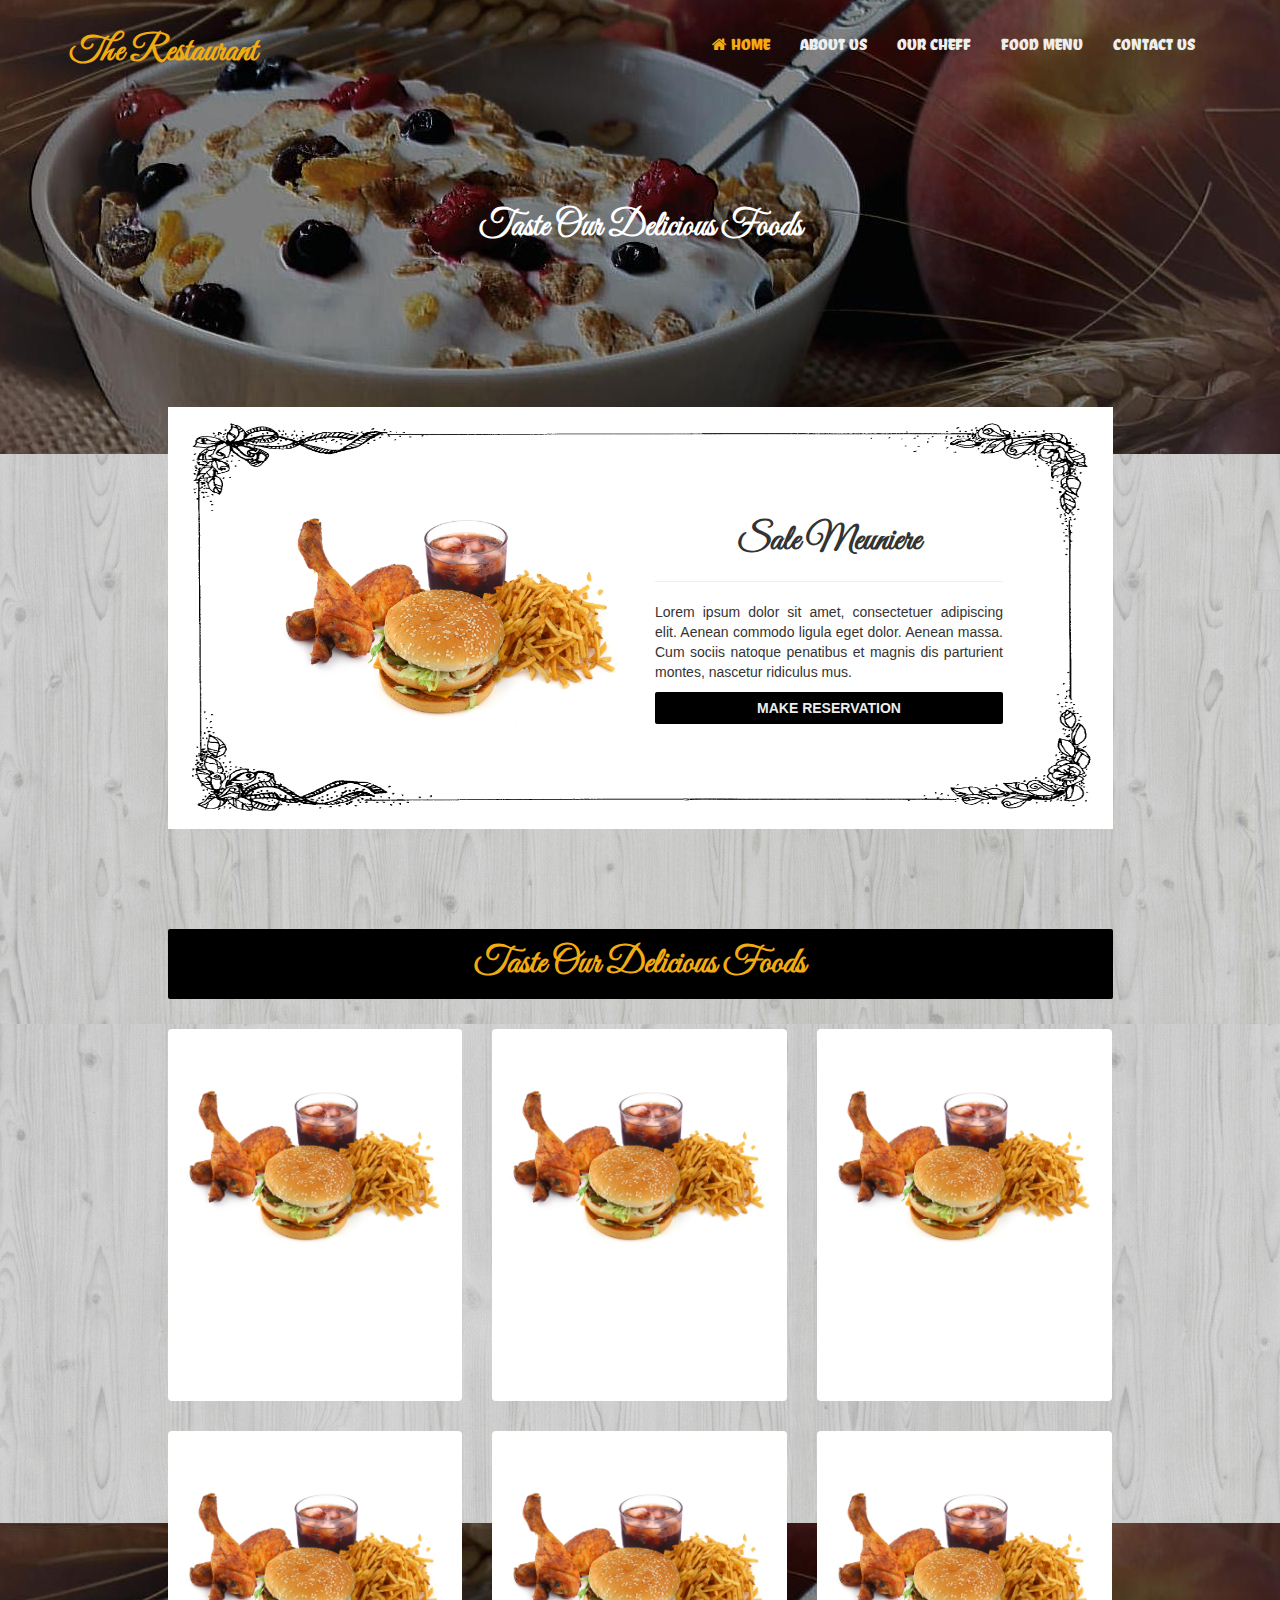
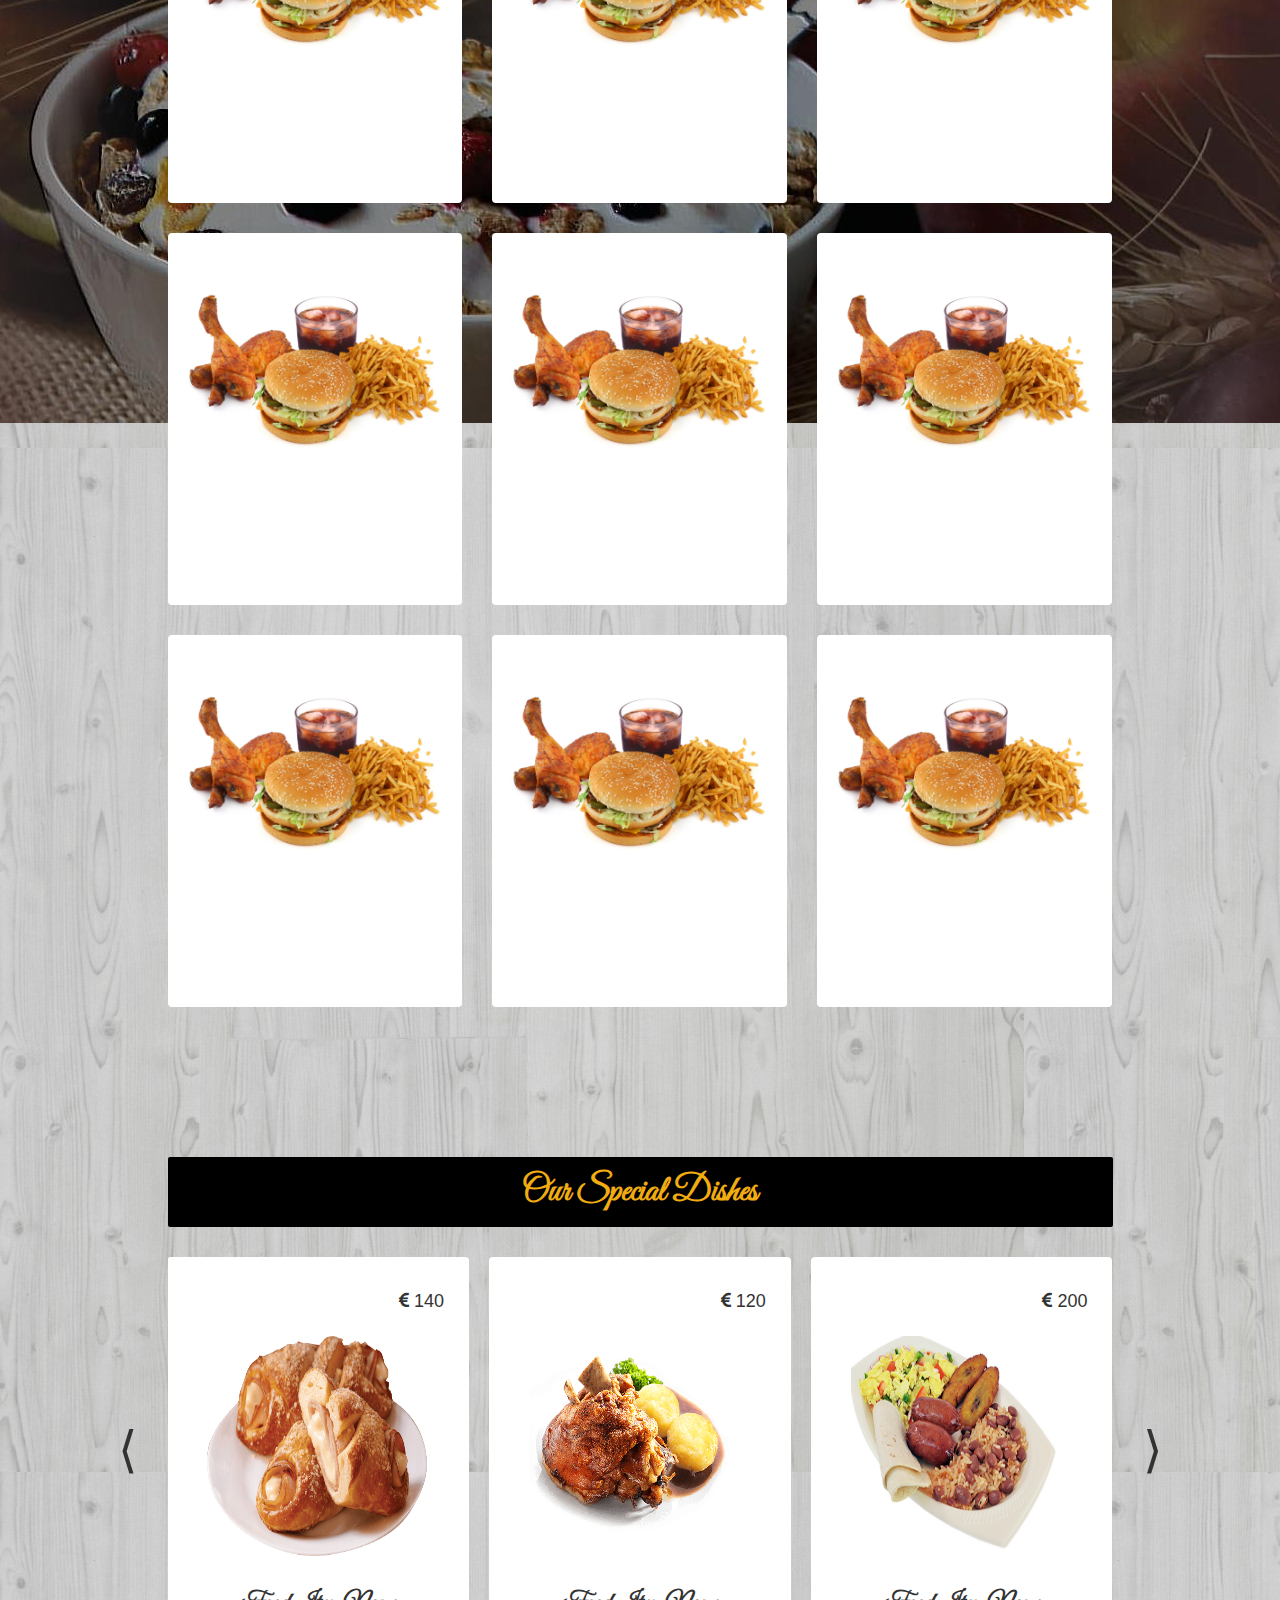
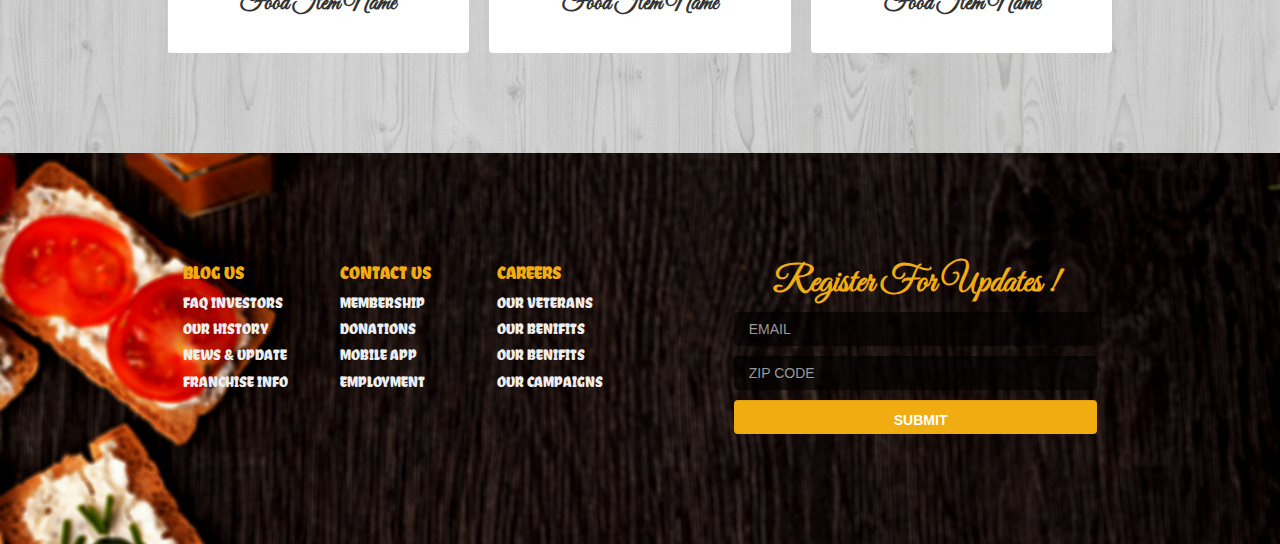
<file: menu.html>
<!DOCTYPE html>
<html lang="en">
<head>

    <!-- All Meta -->
    <meta charset="utf-8">
    <meta http-equiv="X-UA-Compatible" content="ie=edge">
    <meta name="author" content="PeaceYeard">
    <meta name="description" content="">
    <meta name="viewport" content="width=device-width, initial-scale=1.0">

    <!-- Document Title -->
    <title>The Restaurent</title>

    <!-- Favicon -->
    <link rel="shortcut icon" type="image/x-icon" href="img/logo.png">

    <!-- All CSS -->
    <link rel="stylesheet" href="https://maxcdn.bootstrapcdn.com/bootstrap/3.3.7/css/bootstrap.min.css" integrity="sha384-BVYiiSIFeK1dGmJRAkycuHAHRg32OmUcww7on3RYdg4Va+PmSTsz/K68vbdEjh4u" crossorigin="anonymous">
    <link rel="stylesheet" href="https://cdnjs.cloudflare.com/ajax/libs/OwlCarousel2/2.3.4/assets/owl.carousel.min.css">
    <link rel="stylesheet" href="https://cdnjs.cloudflare.com/ajax/libs/OwlCarousel2/2.3.4/assets/owl.theme.default.min.css">
    <link rel="stylesheet" href="https://stackpath.bootstrapcdn.com/font-awesome/4.7.0/css/font-awesome.min.css">
    <link rel="stylesheet" href="style.css">
</head>
<body>

    <!-- header -->
<header class="header" id="home">
    <nav class="navbar navbar-default mainmenu">
        <div class="container">
            <div class="row">
                <div class="col-md-12">
                     <div class="navbar-header">
                        <button type="button" class="navbar-toggle pull-right" data-toggle="collapse" data-target="#mainmenu">
                            <span class="icon-bar"></span>
                            <span class="icon-bar"></span>
                            <span class="icon-bar"></span>
                        </button>
                        <a href="#home" class="navbar-brand logo great-vibes">The Restaurant</a>
                    </div>
                    <div class="collapse navbar-collapse" id="mainmenu">
                        <ul class="nav navbar-nav navbar-right">
                            <li><a href="index.html" class="active"><i class="fa fa-home"></i> home</a></li>
                            <li><a href="about.html">about us</a></li>
                            <li><a href="cheff.html">our cheff</a></li>
                            <li><a href="menu.html">food menu</a></li>
                            <li><a href="contact.html">contact us</a></li>
                        </ul>
                    </div>
                </div>
            </div>
        </nav>
    </div>
</header>

    <!-- Banner -->
<section class="banner" id="food-menu">
    <div class="caption text-center">
        <p class="slogan text-capitalize great-vibes">Taste our delicious foods</p>
    </div>
</section>

    <!-- Featured -->
<section class="featured" id="featured">
    <div class="container">
        <div class="row">
            <div class="col-md-10">
                <div class="featured-item">
                    <div class="col-sm-6">
                        <img src="img/featured.jpg">
                    </div>
                    <div class="col-sm-6">
                        <h1 class="text-center title">Sale Meuniere</h1><hr>
                        <p class="text-justify">Lorem ipsum dolor sit amet, consectetuer adipiscing elit. Aenean commodo ligula eget dolor. Aenean massa. Cum sociis natoque penatibus et magnis dis parturient montes, nascetur ridiculus mus.</p>
                        <a href="#" class="btn btn-full text-uppercase">make reservation</a>
                    </div>
                </div>
            </div>
        </div>
    </div>
</section>

    <!-- food-item -->
<section class="food-menu" id="food-menu">
    <div class="container">
        <div class="row">
            <div class="col-md-offset-1 col-sm-10">
                <h1 class="great-vibes text-center text-capitalize p-15-0 mb-30 btn-full color">Taste our delicious foods</h1>
                <div class="row">
                    <div class="col-md-4 col-sm-3 col-xs-6 mb-30">
                        <div class="food-item">
                            <div class="name-price">
                                <span class="text-center weight--bold great-vibes">Sale Meuniere</span>
                                <span class="pull-right text-right"><i class="fa fa-euro"></i>12</span>
                            </div>
                            <img src="img/featured.jpg">
                            <div class="food-details">
                                <ol>
                                    <li>Chicken Steak Rice</li>
                                    <li>BBQ Drumstick Rice</li>
                                    <li>Arabian Chicken Rice</li>
                                    <li>Nasi Goreng Ayam</li>
                                    <li>Butter Chicken Steak Rice</li>
                                    <li>Chicken Chili Rice</li>
                                </ol>
                            </div>
                        </div>
                    </div>
                    <div class="col-md-4 col-sm-3 col-xs-6 mb-30">
                        <div class="food-item">
                            <div class="name-price">
                                <span class="text-center weight--bold great-vibes">Sale Meuniere</span>
                                <span class="pull-right text-right"><i class="fa fa-euro"></i>12</span>
                            </div>
                            <img src="img/featured.jpg">
                            <div class="food-details">
                                <ol>
                                    <li>Chicken Steak Rice</li>
                                    <li>BBQ Drumstick Rice</li>
                                    <li>Arabian Chicken Rice</li>
                                    <li>Nasi Goreng Ayam</li>
                                    <li>Butter Chicken Steak Rice</li>
                                    <li>Chicken Chili Rice</li>
                                </ol>
                            </div>
                        </div>
                    </div>
                    <div class="col-md-4 col-sm-3 col-xs-6 mb-30">
                        <div class="food-item">
                            <div class="name-price">
                                <span class="text-center weight--bold great-vibes">Sale Meuniere</span>
                                <span class="pull-right text-right"><i class="fa fa-euro"></i>12</span>
                            </div>
                            <img src="img/featured.jpg">
                            <div class="food-details">
                                <ol>
                                    <li>Chicken Steak Rice</li>
                                    <li>BBQ Drumstick Rice</li>
                                    <li>Arabian Chicken Rice</li>
                                    <li>Nasi Goreng Ayam</li>
                                    <li>Butter Chicken Steak Rice</li>
                                    <li>Chicken Chili Rice</li>
                                </ol>
                            </div>
                        </div>
                    </div>
                    <div class="col-md-4 col-sm-3 col-xs-6 mb-30">
                        <div class="food-item">
                            <div class="name-price">
                                <span class="text-center weight--bold great-vibes">Sale Meuniere</span>
                                <span class="pull-right text-right"><i class="fa fa-euro"></i>12</span>
                            </div>
                            <img src="img/featured.jpg">
                            <div class="food-details">
                                <ol>
                                    <li>Chicken Steak Rice</li>
                                    <li>BBQ Drumstick Rice</li>
                                    <li>Arabian Chicken Rice</li>
                                    <li>Nasi Goreng Ayam</li>
                                    <li>Butter Chicken Steak Rice</li>
                                    <li>Chicken Chili Rice</li>
                                </ol>
                            </div>
                        </div>
                    </div>
                    <div class="col-md-4 col-sm-3 col-xs-6 mb-30">
                        <div class="food-item">
                            <div class="name-price">
                                <span class="text-center weight--bold great-vibes">Sale Meuniere</span>
                                <span class="pull-right text-right"><i class="fa fa-euro"></i>12</span>
                            </div>
                            <img src="img/featured.jpg">
                            <div class="food-details">
                                <ol>
                                    <li>Chicken Steak Rice</li>
                                    <li>BBQ Drumstick Rice</li>
                                    <li>Arabian Chicken Rice</li>
                                    <li>Nasi Goreng Ayam</li>
                                    <li>Butter Chicken Steak Rice</li>
                                    <li>Chicken Chili Rice</li>
                                </ol>
                            </div>
                        </div>
                    </div>
                    <div class="col-md-4 col-sm-3 col-xs-6 mb-30">
                        <div class="food-item">
                            <div class="name-price">
                                <span class="text-center weight--bold great-vibes">Sale Meuniere</span>
                                <span class="pull-right text-right"><i class="fa fa-euro"></i>12</span>
                            </div>
                            <img src="img/featured.jpg">
                            <div class="food-details">
                                <ol>
                                    <li>Chicken Steak Rice</li>
                                    <li>BBQ Drumstick Rice</li>
                                    <li>Arabian Chicken Rice</li>
                                    <li>Nasi Goreng Ayam</li>
                                    <li>Butter Chicken Steak Rice</li>
                                    <li>Chicken Chili Rice</li>
                                </ol>
                            </div>
                        </div>
                    </div>
                    <div class="col-md-4 col-sm-3 col-xs-6 mb-30">
                        <div class="food-item">
                            <div class="name-price">
                                <span class="text-center weight--bold great-vibes">Sale Meuniere</span>
                                <span class="pull-right text-right"><i class="fa fa-euro"></i>12</span>
                            </div>
                            <img src="img/featured.jpg">
                            <div class="food-details">
                                <ol>
                                    <li>Chicken Steak Rice</li>
                                    <li>BBQ Drumstick Rice</li>
                                    <li>Arabian Chicken Rice</li>
                                    <li>Nasi Goreng Ayam</li>
                                    <li>Butter Chicken Steak Rice</li>
                                    <li>Chicken Chili Rice</li>
                                </ol>
                            </div>
                        </div>
                    </div>
                    <div class="col-md-4 col-sm-3 col-xs-6 mb-30">
                        <div class="food-item">
                            <div class="name-price">
                                <span class="text-center weight--bold great-vibes">Sale Meuniere</span>
                                <span class="pull-right text-right"><i class="fa fa-euro"></i>12</span>
                            </div>
                            <img src="img/featured.jpg">
                            <div class="food-details">
                                <ol>
                                    <li>Chicken Steak Rice</li>
                                    <li>BBQ Drumstick Rice</li>
                                    <li>Arabian Chicken Rice</li>
                                    <li>Nasi Goreng Ayam</li>
                                    <li>Butter Chicken Steak Rice</li>
                                    <li>Chicken Chili Rice</li>
                                </ol>
                            </div>
                        </div>
                    </div>
                    <div class="col-md-4 col-sm-3 col-xs-6 mb-30">
                        <div class="food-item">
                            <div class="name-price">
                                <span class="text-center weight--bold great-vibes">Sale Meuniere</span>
                                <span class="pull-right text-right"><i class="fa fa-euro"></i>12</span>
                            </div>
                            <img src="img/featured.jpg">
                            <div class="food-details">
                                <ol>
                                    <li>Chicken Steak Rice</li>
                                    <li>BBQ Drumstick Rice</li>
                                    <li>Arabian Chicken Rice</li>
                                    <li>Nasi Goreng Ayam</li>
                                    <li>Butter Chicken Steak Rice</li>
                                    <li>Chicken Chili Rice</li>
                                </ol>
                            </div>
                        </div>
                    </div>
                    <div class="col-md-4 col-sm-3 col-xs-6 mb-30">
                        <div class="food-item">
                            <div class="name-price">
                                <span class="text-center weight--bold great-vibes">Sale Meuniere</span>
                                <span class="pull-right text-right"><i class="fa fa-euro"></i>12</span>
                            </div>
                            <img src="img/featured.jpg">
                            <div class="food-details">
                                <ol>
                                    <li>Chicken Steak Rice</li>
                                    <li>BBQ Drumstick Rice</li>
                                    <li>Arabian Chicken Rice</li>
                                    <li>Nasi Goreng Ayam</li>
                                    <li>Butter Chicken Steak Rice</li>
                                    <li>Chicken Chili Rice</li>
                                </ol>
                            </div>
                        </div>
                    </div>
                    <div class="col-md-4 col-sm-3 col-xs-6 mb-30">
                        <div class="food-item">
                            <div class="name-price">
                                <span class="text-center weight--bold great-vibes">Sale Meuniere</span>
                                <span class="pull-right text-right"><i class="fa fa-euro"></i>12</span>
                            </div>
                            <img src="img/featured.jpg">
                            <div class="food-details">
                                <ol>
                                    <li>Chicken Steak Rice</li>
                                    <li>BBQ Drumstick Rice</li>
                                    <li>Arabian Chicken Rice</li>
                                    <li>Nasi Goreng Ayam</li>
                                    <li>Butter Chicken Steak Rice</li>
                                    <li>Chicken Chili Rice</li>
                                </ol>
                            </div>
                        </div>
                    </div>
                    <div class="col-md-4 col-sm-3 col-xs-6 mb-30">
                        <div class="food-item">
                            <div class="name-price">
                                <span class="text-center weight--bold great-vibes">Sale Meuniere</span>
                                <span class="pull-right text-right"><i class="fa fa-euro"></i>12</span>
                            </div>
                            <img src="img/featured.jpg">
                            <div class="food-details">
                                <ol>
                                    <li>Chicken Steak Rice</li>
                                    <li>BBQ Drumstick Rice</li>
                                    <li>Arabian Chicken Rice</li>
                                    <li>Nasi Goreng Ayam</li>
                                    <li>Butter Chicken Steak Rice</li>
                                    <li>Chicken Chili Rice</li>
                                </ol>
                            </div>
                        </div>
                    </div>
                </div>
            </div>
        </div>
    </div>
</section>

    <!-- Special -->
<section class="special" id="special">
    <div class="container">
        <div class="row">
            <div class="col-xs-offset-1 col-xs-10">
                <h1 class="great-vibes text-center text-capitalize p-15-0 mb-30 btn-full color">our special dishes</h1>
                <div class="owl-carousel owl theme">
                    <div class="item">
                        <div class="food-item">
                            <h4 class="price text-right"><i class="fa fa-euro"></i> 140</h4>
                            <img src="img/food1.png">
                            <h3 class="name text-center">Food Item Name</h3>
                        </div>
                    </div>
                    <div class="item">
                        <div class="food-item">
                            <h4 class="price text-right"><i class="fa fa-euro"></i> 120</h4>
                            <img src="img/food2.png">
                            <h3 class="name text-center">Food Item Name</h3>
                        </div>
                    </div>
                    <div class="item">
                        <div class="food-item">
                            <h4 class="price text-right"><i class="fa fa-euro"></i> 200</h4>
                            <img src="img/food3.png">
                            <h3 class="name text-center">Food Item Name</h3>
                        </div>
                    </div>
                    <div class="item">
                        <div class="food-item">
                            <h4 class="price text-right"><i class="fa fa-euro"></i> 120</h4>
                            <img src="img/food4.png">
                            <h3 class="name text-center">Food Item Name</h3>
                        </div>
                    </div>
                </div>
            </div>
        </div>
    </div>
</section>

    <!-- Footer -->
<footer class="footer text-capitalize" id="footer">
    <div class="container">
        <div class="row">
            <div class="col-xs-offset-1 col-xs-10">
                <div class="footer-widget-area text-uppercase">
                    <div class="col-sm-6">
                        <div class="row">
                            <div class="col-xs-4">
                                <h4>blog Us</h4>
                                <ul>
                                    <li><a href="#">faq investors</a></li>
                                    <li><a href="#">our history</a></li>
                                    <li><a href="#">news &amp; update</a></li>
                                    <li><a href="#">franchise info</a></li>
                                </ul>
                            </div>
                            <div class="col-xs-4">
                                <h4>Contact Us</h4>
                                <ul>
                                    <li><a href="#">membership</a></li>
                                    <li><a href="#">donations</a></li>
                                    <li><a href="#">mobile app</a></li>
                                    <li><a href="#">employment</a></li>
                                </ul>
                            </div>
                            <div class="col-xs-4">
                                <h4>Careers</h4>
                                <ul>
                                    <li><a href="#">our veterans</a></li>
                                    <li><a href="#">our benifits</a></li>
                                    <li><a href="#">our benifits</a></li>
                                    <li><a href="#">our campaigns</a></li>
                                </ul>
                            </div>
                        </div>
                    </div>
                    <div class="col-sm-offset-1 col-sm-5">
                        <h1 class="text-capitalize text-center great-vibes">Register for Updates !</h1>
                        <form action="" method="get">
                            <input class="form-control" type="email" placeholder="EMAIL" required>
                            <input class="form-control" type="text" placeholder="ZIP CODE" required>
                            <input class="form-control" type="submit" value="SUBMIT">
                        </form>
                    </div>
                </div>
            </div>
        </div>
    </div>
</footer>

 <script src="https://ajax.googleapis.com/ajax/libs/jquery/3.3.1/jquery.min.js"></script>
<script src="js/carousel.js"></script>
<script>
    $(document).ready(function() {
      $('.owl-carousel').owlCarousel({
        loop: true,
        autoplay: true,
        margin: 10,
        responsiveClass: true,
        responsive: {
          0: {
            items: 1,
            nav: true
          },
          600: {
            items: 2,
            nav: false
          },
          1000: {
            items: 3,
            nav: true,
            loop: true,
            margin: 20
          }
        }
      })
    })
</script>
<script src="https://maxcdn.bootstrapcdn.com/bootstrap/3.3.7/js/bootstrap.min.js" integrity="sha384-Tc5IQib027qvyjSMfHjOMaLkfuWVxZxUPnCJA7l2mCWNIpG9mGCD8wGNIcPD7Txa" crossorigin="anonymous"></script>
</body>
</html>
</file>
<file: style.css>
/*----------------Fonts and Preset CSS--------------*/
@import url('https://fonts.googleapis.com/css?family=Great+Vibes');
@import url('https://fonts.googleapis.com/css?family=Chela+One');

body {
    background:url(img/body-bg.jpg);
}
a, .btn {
    color: #eee !important;
    transition: .3s;
}
a.active, a:hover, a:focus, .btn:hover, .btn:focus {
    color: #f1ac11 !important;
    transition: .3s;
}
img{
    max-width: 100%;
}
.great-vibes{
    font-family: 'Great Vibes', cursive;
    font-weight: 600; 
}
.color{
    color: #f1ac11 !important;
}
.mt-0{
    margin-top: 0px !important;
}
.mb-0{
    margin-top: 0px !important;
}
.mt-20{
    margin-top: 20px !important;
}
.mb-20{
    margin-bottom: 20px !important;
}
.mt-30{
    margin-top: 30px !important;
}
.mb-30{
    margin-bottom: 30px !important;
}
.mt-80{
    margin-top: 80px !important;
}
.mt-100{
    margin-top: 100px !important;
}
.p-15-0{
    padding: 15px 0 !important;
}
.p-30{
    padding: 30px !important;
}
.bg-white{
    background: #fff !important;
}
.radious{
    border-radious: 4px !important;
}

/*----------------Header CSS--------------*/
.header{
    position: absolute;
    z-index: 99999;
    left: 0;
    right: 0;
}
.navbar-brand.logo {
    color: #f1ac11 !important;
}
.header nav{
    background: transparent;
    border: none;
}
.logo{
    font-size: 35px;
    color: #fff !important;
    line-height: 1;
}
.mainmenu{
    margin-top: 20px;
    font-family: 'Chela One', cursive !important;
}
.mainmenu li>a {
    font-size: 16px !important;
    text-transform: uppercase !important;
}

/*-----------Slider CSS---------------*/
.slider{
    background: url(img/slider.jpg) no-repeat 100% center;
    color: #fff;
}
.slider .caption{
    padding: 19.5% 0;
}
.slider .logo{
    font-size: 100px;
}
.slider .caption .slogan{
    font-size: 35px;
    margin: 10px 0;
    font-weight: 600;
}

/*-----------Reservation CSS---------------*/
.form-inline.reservation-form {
    padding: 20% 10%;
    margin-top: -5%;
    background: url(img/section-bg.png) no-repeat;
    background-size: 100% 100%;
}
.reservation-form .title{
    margin-top: 0;
    padding-bottom: 60px;
}
.reservation-form .title h2:before, .reservation-form .title h2:after{
    content: "";
    width: 0;
    height: 0;
    border-left: 15px solid transparent;
    border-right: 15px solid transparent;
    border-bottom: 4px solid black;
    border-top: 4px solid black;
}
.reservation-form .select-option-area{
    margin: 0 -10px
}
.reservation-form .form-control{
    border-radius: 0;
    background: transparent;
    border: none;
    box-shadow: none;
    -webkit-appearance: none;
    -moz-appearance: none;
    -ms-appearance: none;
    -o-appearance: none;
    padding: 0;
    margin: 0;
    overflow: hidden;
    overflow: -moz-hidden-unscrollable;
    display: inline-block;
    position:relative;
    text-transform: uppercase;
    background: url(img/downarrow.png) no-repeat right white;
    background-size: 14px 20px;
    width: 100%;
    border-bottom: 2px solid#000;
    border-right: 2px linear-gradient(white, black )
}
.btn-check{
    border-radius: 2px;
    margin-top: 70px;
    background: #000;
    font-weight: 600;
    padding: 5px 20px;
    transition: .5s;
}
.reservation-left, .reservation-right {
  position: absolute;
  max-height: 200px;
  max-width: 200px;
}
.reservation-left {
  left: -8%;
  top: 15px;
}
.reservation-right {
  right: -8%;
  bottom: 50px;
}


/*-----------------Chef CSS----------------*/
.chef{
    margin: 80px 0px;
}
.chef-promo {
    background: #fff;
    padding: 50px 80px;
}
.chef-promo.left {
    margin-right: 25px;
    margin-top: 65px;
}
.chef-promo.right {
    margin-left: 25px;
}
.chef-img{
    width: 100%;
    max-height: 250px;
}
.chef-img.left {
    padding-right: 25px;
    margin-top: 80px;
}
.chef-img.right {
    padding-left: 25px;
}


/*-----------------blog CSS----------------*/
.blog{
    position: relative;
    overflow: hidden;
    background: url(img/blog-bg.jpg) no-repeat center 100%;
}
.blog img{
    position: absolute;
    width: 100%;
    left: 0;
    right: 0;
}
.blog .carousel .item .blog-text {
  margin: 15% auto;
  width: 400px;
  background: #fff;
  padding: 40px 75px;
}


/*---------------Featured CSS------------------*/
.featured .col-md-10 {
	margin: 0 auto;
	float: none;
}
.featured-item{
    padding: 10%;
    margin-top: -5%;
    overflow: hidden;
    background: url(img/section-bg.png);
    background-size: 100% 100%;
}
.featured-item .title{
    font-family: 'Great Vibes', cursive;
    font-weight: 600;
}
.btn-full{
    border-radius: 2px;
    width: 100%;
    background: #000;
    font-weight: 600;
    padding: 5px 20px;
}


/*---------------Food Menu CSS------------------*/
.special{
    margin: 100px auto
}
.special .food-item{
    background: #fff;
    padding: 25px;
}
.special .food-item img{
    height: 250px;
    width: 250px;
    padding: 15px;
}
.special .food-item .name{
    font-family: 'Great Vibes', cursive;
    font-weight: 600;
}
.owl-prev {
    left: 0;
    margin-left: -50px;
}
.owl-next {
    right: 0;
    margin-right: -50px;
}
.owl-next,.owl-prev{
    font-size: 50px;
    position: absolute;
    top: 40%;
    padding: 0;
    transition: .3s;
}
.owl-next:hover, .owl-prev:hover{
    color: #F1AC11;
    transition: .3s;
}


/*---------------Footer CSS------------------*/
.footer{
    padding: 100px 0px;
    background: url(img/footer-bg.jpg);
    background-size:  cover;
}
.footer .footer-widget-area h4{
    font-family: 'Chela One', cursive !important;
}
.footer .footer-widget-area h4, .footer .footer-widget-area h1{
    color: #F1AC11 !important;
    margin: 10px 0;
}
.footer ul{
    padding: 0;
}
.footer ul li{
    list-style: none;
    float: none;
}
.footer ul li{
    list-style: none;
    float: none;
    margin: 5px 0px;
}
.footer ul li a{
    text-decoration: none;
    font-size: 15px;
    transition: .3s;
    font-family: 'Chela One', cursive !important;
}
.footer a:hover{
    padding-left: 3px;
    border: 1px solid#F1AC11;
    background: rgba(0,0,0,0.6);
}
.footer .form-control {
    width: 100%;
    margin: 10px 0px;
    padding: 10px 5px 10px 15px;
    background: rgba(0,0,0,0.6);
    color: #fff;
    border: none;
}
.footer input[type="submit"]{
    margin-top: 10px;
    font-weight: 600;
    background: #F1AC11;
}

/*------------------------Responsive CSS--------------------*/
@media screen and (max-width: 1199px){
    .featured img {
        margin-top: 30%;
    }
}
@media screen and (max-width: 1023px){
    .featured img {
        margin-top: 40%;
    }
}
@media screen and (max-width: 991px){
    .slider .caption .slogan {
        font-size: 35px;
    }
    .reservation-left, .reservation-right {
      max-height: 150px;
      max-width: 150px;
    }
    .chef-promo {
        padding: 30px;
    }
    .chef-promo.left, .chef-promo.right {
        margin-left: 0;
        margin-right: 0;
    }
}

@media screen and (max-width: 767px){
    .navbar-default .navbar-toggle {
        border-color: #fff;
    }
    .navbar-default .navbar-toggle .icon-bar {
        background-color: #fff;
    }
    .navbar-default .navbar-toggle:focus, .navbar-default .navbar-toggle:hover {
        background-color: transparent;
        border-color: #f1ac11;
    }
    .navbar-default .navbar-toggle:focus .icon-bar, .navbar-default .navbar-toggle:hover .icon-bar{
        background-color: #f1ac11;
    }
    .navbar-collapse {
        text-align: right;
        background: rgba(0, 0, 0, 0.5) !important;
        margin: 0 -15px;
        padding: 0 30px;
    }
    .mainmenu .navbar-nav>li>a.active, .mainmenu .navbar-nav>li:hover a, .mainmenu .navbar-nav>li>a:focus  {
        margin: 10px 15px;
        border-right: 3px solid #f1ac11;
        padding: 0 10px;
        transition: .3s;
        outline: 0;
    }
    .slider .caption {
        padding: 35% 0;
    }
    .slider .caption .logo{
        font-size: 70px;
    }
    .slider .caption .slogan{
        font-size: 25px;
    }
    .chef .pull-right {
        z-index: 9;
        margin-bottom: 50px;

    }
    .chef-img {
        max-height: 100%;
        padding: 0 !important;;
        margin: 0;
    }
    .chef-img.left {
        margin-top: 0;
    }
    .featured img {
        margin-top: 0;
    }
    .featured .btn {
        margin-bottom: 25px;
    }
    .footer .col-sm-5 {
        margin-top: 50px;
    }
}

@media screen and (max-width: 639px){
    .food-menu .col-xs-6{
        width: 100%;
    }
    .slider .caption .logo{
        font-size: 50px;
    }
    .slider .caption .slogan{
        font-size: 20px;
    }
    .reservation-form .title {
        padding-bottom: 30px;
    }
    .reservation-form .title h2 {
        font-size: 20px;
    }
    .select-option{
        width: 100%;
    }
    .select-option-area .form-control{
        width: 160px;
        margin: 0 auto;
        margin-bottom: 12px;
    }
    .reservation-left, .reservation-right {
      max-height: 120px;
      max-width: 120px;
    }
    .reservation-form .btn {
        margin-top: 20px
    }
    .footer .col-xs-4 {
        width: 100%;
        margin-bottom: 8px;
    }
    .footer .col-xs-4, .footer .col-sm-5 {
        background: rgba(0, 0, 0, 0.5);
        padding: 15px;
        border-radius: 3px;
    }
    .footer ul li {
        float: left;
        padding: 2px 5px;
        border: 1px solid #fff;
        margin: 0 5px 5px 0;
        transition: .3s;
    }
    .footer ul li:hover {
        border: 1px solid #F1AC11;
        background: rgba(0, 0, 0, 0.5);
    }
    .footer a{
        padding: 2px 4px;
    }
    .footer a:hover{
        padding: 2px 4px;
        border: none;
        background: transparent;
    }
}

@media screen and (max-width: 479px){
    .slider .caption {
        padding: 25% 0;
    }
    .slider .caption .logo{
        display: none;
    }
    .slider .caption .slogan{
        font-size: 16px;
    }
    .reservation .col-xs-10{
        margin: 0;
        width: 100%;
    }
    .reservation-left, .reservation-right {
      display: none;
    }
    .blog .item {
        padding: 0 15px;
    }
    .blog .blog-text {
        max-width: 100%;
    }
    .blog .carousel .item .blog-text {
      padding: 15px 35px;
    }
}

@media screen and (max-width: 359px){
    .header .mainmenu .container{
        padding: 0;
    }
    .header .mainmenu .col-md-12{
        padding: 0 9px;
    }
    .mainmenu{
        margin-top: 0;
    }
    .slider .caption .logo{
        font-size: 22px;
    }
    .slider .caption .slogan{
        font-size: 16px;
    }
}


/*------------------- Food Item CSS ---------------*/
.food-menu{
    margin: 80px 0px;
}
#food-menu{
    background: url(img/menu-banner.jpg) no-repeat 100% center;
    color: #fff;
}
.banner .caption{
    padding: 15% 0;
}
.banner .caption .slogan{
    font-size: 35px;
    margin: 10px 0;
    font-weight: 600;
}
.weight--bold{
    font-weight: bold;
}
.food-item{
    background:#fff;
    padding: 15px;
    border-radius: 4px;
}
.name-price{
    font-size: 22px;
    padding-left: 15px;
    padding-right: 5px;
}


/*------------------- About Us CSS ---------------*/
#about-us{
    background: url(img/about-banner.jpg) no-repeat 100% center;
    color: #fff;
}


/*------------------- Party Hall CSS ---------------*/
#party-hall{
    background: url(img/blog-bg.jpg) no-repeat 100% center;
    color: #fff;
}
.hall-details{
    padding: 15% 0;
}


/*------------------- Our Cheff CSS ---------------*/
#cheff-banner{
    background: url(img/cheff-banner.jpg) no-repeat 100% center;
    color: #fff;
}
.hall-details{
    padding: 15% 0;
}
</file>
